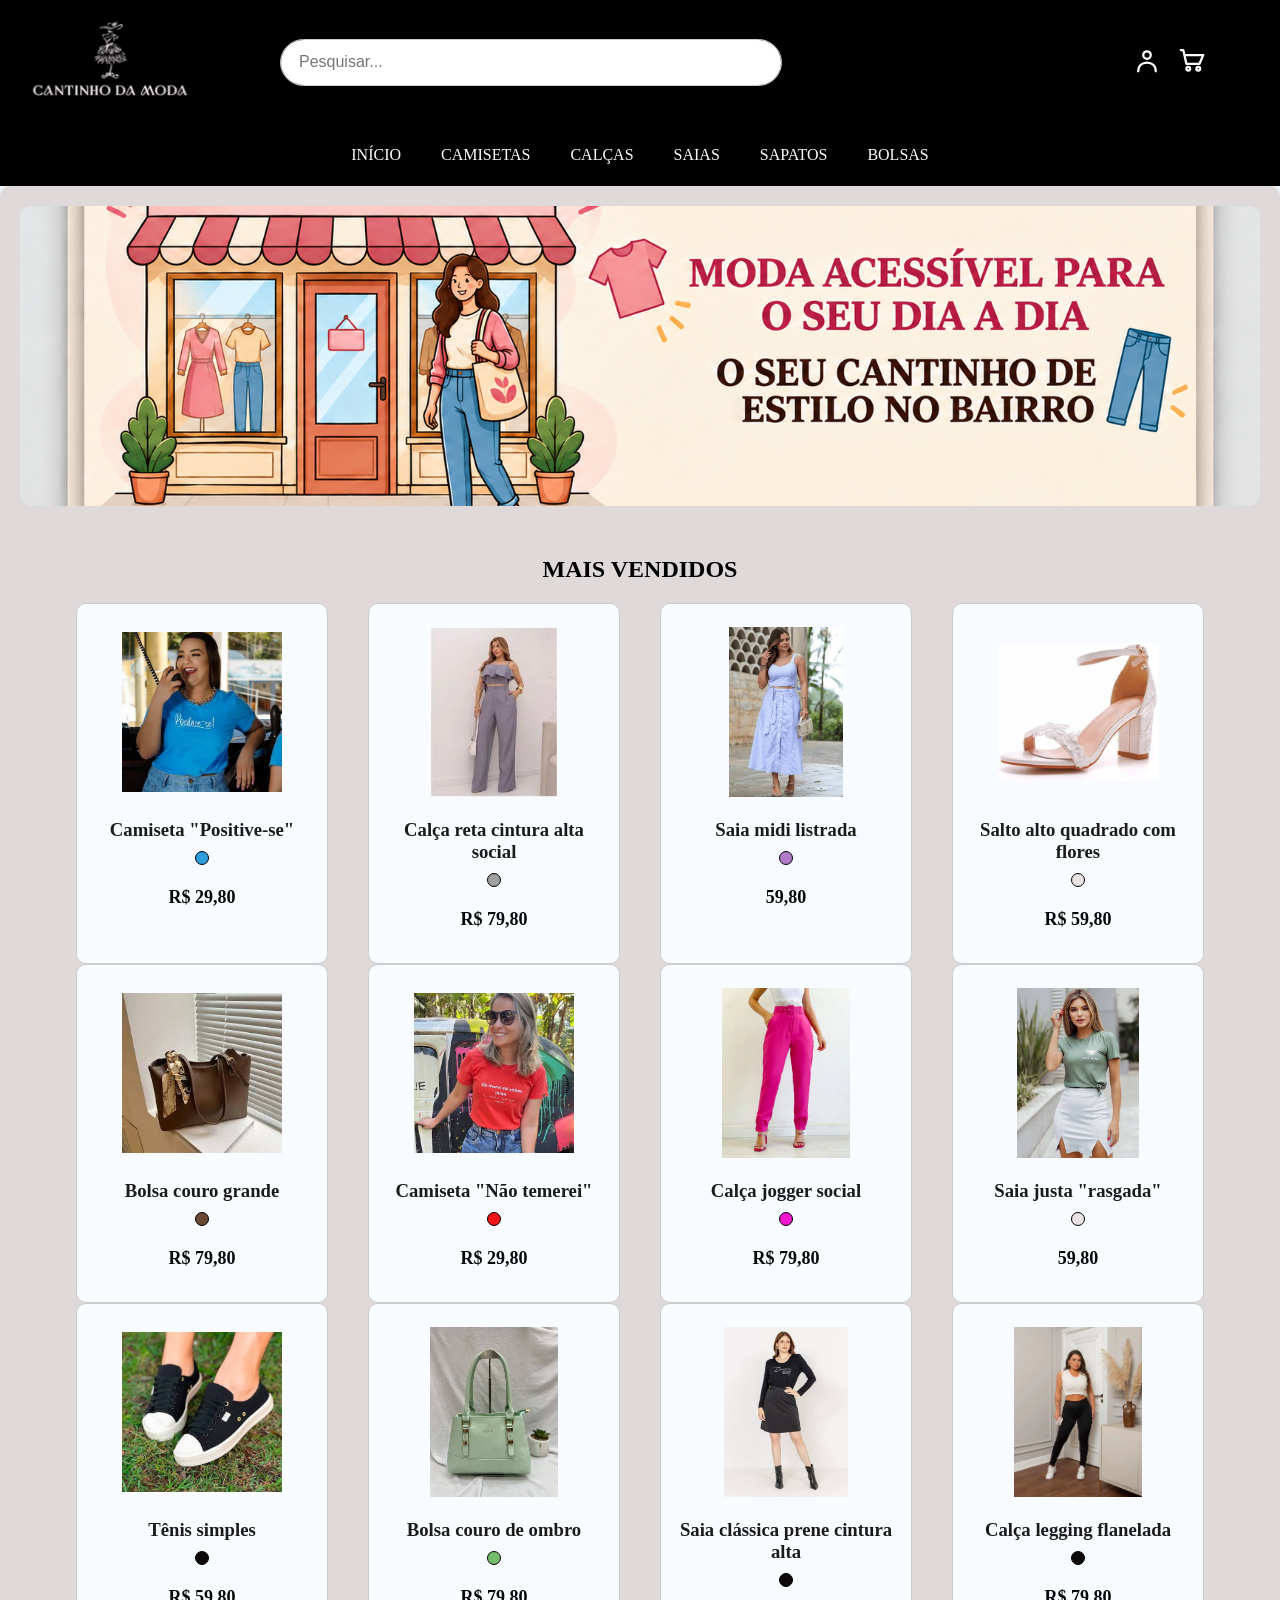
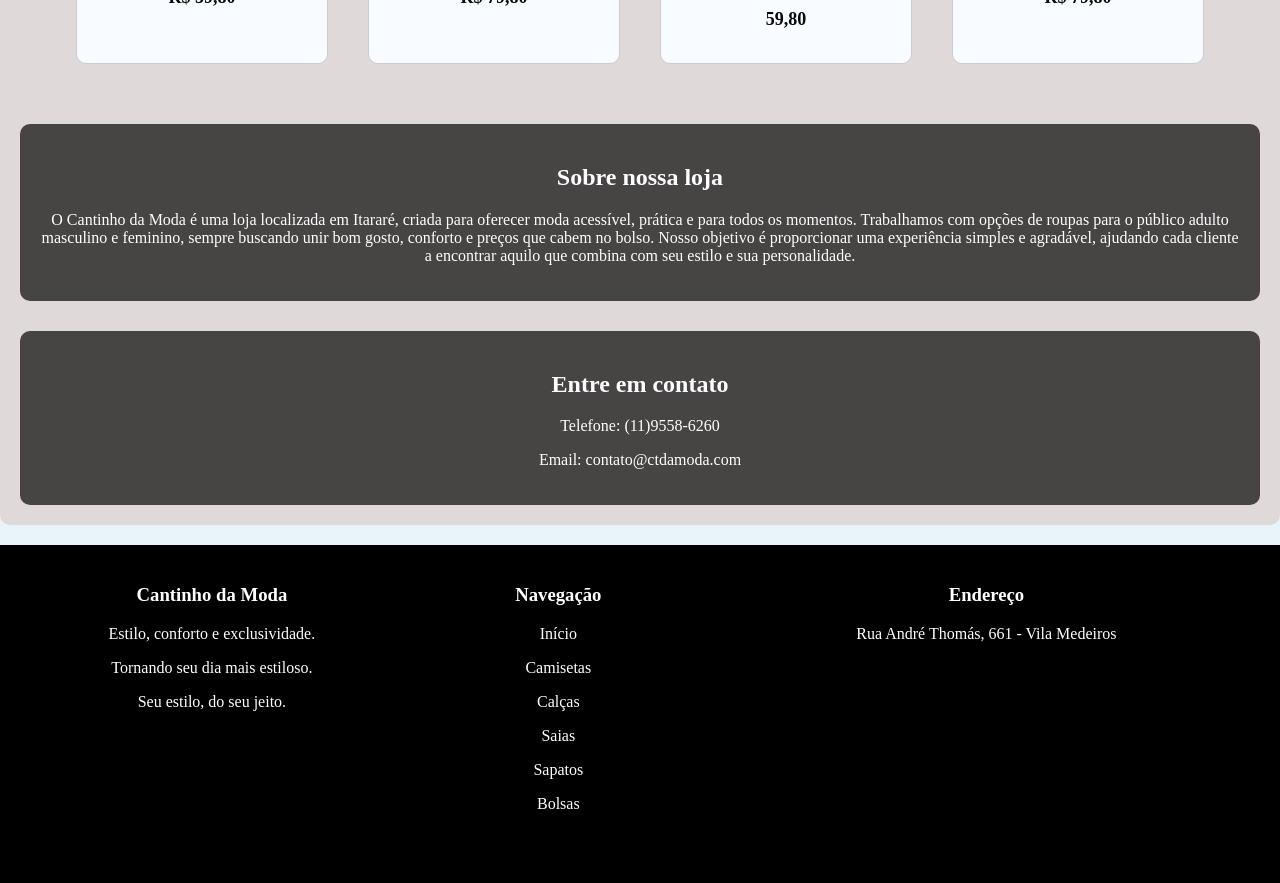
<file: index.html>
<!DOCTYPE html>
<html lang="pt-br">

<head>
    <meta charset="UTF-8">
    <meta name="description" content="">


    <meta name="keywords" content="roupas, roupas femininas, preço bom, roupas baratas, bolsas femininas, sapatos femininos,
     camisetas femininas, calças femininas, saias femininas, loja de roupa feminina em vila medeiros, vila medeiros">

    <meta name="viewport" content="width=device-width, initial-scale=1.0">


    <link rel="icon" href="midia/camiseta.ico">

    <title>Cantinho da Moda</title>
    <link rel="stylesheet" href="style.css">
</head>

<body>
    <section class="top">

    <div>
    <header>
        
        <a href="index.html">
        <img src="midia/logocantinhodamoda.png" width="50px" alt="logo cantinho da moda" href="index.html">
        </a>
        </div>

        <div class="barra-pesquisa">
  <input type="text" placeholder="Pesquisar...">
</div>

    <section class="aolado">
     <div>
<a href="entrar.html">
    <svg class="user-icon" viewBox="0 0 24 24">
        <circle cx="12" cy="8" r="3" />
        <path d="M5 21C5 16.5 8 14 12 14C16 14 19 16.5 19 21" />
    </svg>
</a>
 </div>

<a href="carrinho.html">
    <svg class="cart-icon" viewBox="0 0 24 24">
        <path d="M3 4H5L7.5 15H18L21 8H6" />
        <circle cx="9" cy="19" r="1.5" />
        <circle cx="17" cy="19" r="1.5" />
    </svg>
</a>
     </div>
    </section>


    </section>

        <div>
        <nav id="menu">
            <ul class="listaMenu">
                <li><a href="index.html">INÍCIO</a></li>
                <li><a href="camisetas.html">CAMISETAS</a></li>
                <li><a href="calcas.html">CALÇAS</a></li>
                <li><a href="saias.html">SAIAS</a></li>
                <li><a href="sapatos.html">SAPATOS</a></li>
                <li><a href="bolsas.html">BOLSAS</a></li>
            </ul>
        </nav>
        </div>
    </header>

<main class="content">

        <section id="logoBanner">
        </section>

        <section id="produto">

            <h2 class="tituloQuadro">MAIS VENDIDOS</h2>

            <div class="areaProdutos">
                
            <!--"ARTICLE" representa um conteúdo independente e completo, que faz sentido por si só, mesmo se for retirado do restante da página.-->

                <article class="produto">
                    <a href="https://encrypted-tbn0.gstatic.com/images?q=tbn:ANd9GcQpMpVl99IYuoUTzD-knK8qhZUlDKWKUIZtwjc5mYYt-A&s=10">
                    <img src="midia/camiseta positivese.jpg" 
                    alt="camiseta positeve-se"></a>
                    <h3 class="tituloProduto">Camiseta "Positive-se"</h3>
                    <!--"SPAN" indica um elemento pequeno que será estilizado-->
                    <span class="bolinhaAzul"></span>
                    <p class="precoNovo">R$ 29,80</p>
                </article>

                <article class="produto">
                    <a href="https://encrypted-tbn0.gstatic.com/images?q=tbn:ANd9GcRPjVQRl4jCtbXh02uRwqUbLoHWRZ-h04vP4wzyNWCOSw&s">
                    <img src="midia/calça reta social lilás.jpg" 
                    alt="calça reta social"></a>
                    <h3 class="tituloProduto">Calça reta cintura alta social</h3>
                    <span class="bolinhaCinza"></span>
                    <p class="precoNovo">R$ 79,80</p>
                </article>

                <article class="produto">
                    <a href="https://encrypted-tbn0.gstatic.com/images?q=tbn:ANd9GcSzo8Va0iiKQtOXn1UfJkBjnfvoru1jG2V2U3jfcgS4oQ&s=10">
                    <img src="midia/saia midi lilas.jpg" 
                    alt="saia midi listrada"></a>
                    <h3 class="tituloProduto">Saia midi listrada</h3>
                    <span class="bolinhaLilas"></span>
                    <p class="precoNovo">59,80</p>
                </article>

                <article class="produto">
                    <a href="https://encrypted-tbn0.gstatic.com/images?q=tbn:ANd9GcRzMEu2dJPIqimtgHonGq2zG2B5QHhuiJXZw8MOWlFpVQ&s=10">
                    <img src="midia/salto quadrado com flores cac.jpg" 
                    alt="salto quadrado alto"></a>
                    <h3 class="tituloProduto">Salto alto quadrado com flores </h3>
                    <span class="bolinhaBranca"></span>
                    <p class="precoNovo">R$ 59,80</p>
                </article>
            </div>

            <div class="areaProdutos">

               <article class="produto">
                <a href="https://encrypted-tbn0.gstatic.com/images?q=tbn:ANd9GcRvJEqgyU-oXj5JqTJ7nY_vr0fqvP-DQp2DcVg34IKscw&s">
                    <img src="midia/bolsa couro grande marrom.jpg" 
                    alt="bolsa couro grande"></a>
                    <h3 class="tituloProduto">Bolsa couro grande</h3>
                    <span class="bolinhaMarrom"></span>
                    <p class="precoNovo">R$ 79,80</p>
                </article>

                <article class="produto">
                    <a href="https://encrypted-tbn0.gstatic.com/images?q=tbn:ANd9GcRkisORyAgHzqaqZwiem3qFqO0kEJt8fP3IZ8K7eE22AQ&s=10">
                    <img src="midia/camiseta nao temerei.jpg" 
                    alt="camiseta não temerei"></a>
                    <h3 class="tituloProduto">Camiseta "Não temerei"</h3>
                    <span class="bolinhaVermelha"></span>
                    <p class="precoNovo">R$ 29,80</p>
                </article>

                <article class="produto">
                    <a href="https://cdn.awsli.com.br/1538/1538522/produto/222442251/6f8128b8-d8b5-40-un6hq82jrp.jpeg">
                    <img src="midia/calça jogger rosa.webp" 
                    alt="calça jogger social"></a>
                    <h3 class="tituloProduto">Calça jogger social</h3>
                    <span class="bolinhaRosa"></span>
                    <p class="precoNovo">R$ 79,80</p>
                </article>

                <article class="produto">
                    <a href="https://encrypted-tbn0.gstatic.com/images?q=tbn:ANd9GcRp4M6P_MKpUEf9jy6ceJPlFj4_PpkfNkgUW-Ovk4nZYw&s=10">
                    <img src="midia/saia rasgada branca.jpg" 
                    alt="saia justa rasgada"></a>
                    <h3 class="tituloProduto">Saia justa "rasgada"</h3>
                    <span class="bolinhaBranca"></span>
                    <p class="precoNovo">59,80</p>
                </article>
            </div>

            <div class="areaProdutos">

                <article class="produto">
                    <a href="https://encrypted-tbn0.gstatic.com/images?q=tbn:ANd9GcRQGmjloPaHEyppA5ph-n7qPCi_HOy3m2lW_KYno4VaPw&s=10">
                    <img src="midia/tenis simples preto.jpg" 
                    alt="tenis simples"></a>
                    <h3 class="tituloProduto">Tênis simples</h3>
                    <span class="bolinhaPreta"></span>
                    <p class="precoNovo">R$ 59,80</p>
                </article>

                <article class="produto">
                    <a href="https://encrypted-tbn0.gstatic.com/images?q=tbn:ANd9GcRjYPgJ_N78ZykQp1yQP5FQw-y7pBznm07xAZJ9l2errQ&s=10">
                    <img src="midia/bolsa couro verde.jpg" 
                    alt="bolsa de couro de ombro"></a>
                    <h3 class="tituloProduto">Bolsa couro de ombro</h3>
                    <span class="bolinhaVerde"></span>
                    <p class="precoNovo">R$ 79,80</p>
                </article>

                <article class="produto">
                    <a href="https://encrypted-tbn0.gstatic.com/images?q=tbn:ANd9GcS-S1ikTTpleNX-gQ1NTZHMKdRnvGET3nMOPxWj7zi5BA&s=10">
                    <img src="midia/saia classsica prene preta.jpg" 
                    alt="saia prene cintura alta"></a>
                    <h3 class="tituloProduto">Saia clássica prene cintura alta</h3>
                    <span class="bolinhaPreta"></span>
                    <p class="precoNovo">59,80</p>
                </article>

                 <article class="produto">
                    <a href="https://image-r.zaxapp.com.br/cdn-cgi/image/w=3840/catalog/product/3029179/6ded2206-84f9-4b8c-a359-96888bbd7fc2.webp">
                    <img src="midia/calça legging.webp" 
                    alt="calça legging"></a>
                    <h3 class="tituloProduto">Calça legging flanelada</h3>
                    <span class="bolinhaPreta"></span>
                    <p class="precoNovo">R$ 79,80</p>
                </article>
            </div>
        </section>

 <section id="sobre">
            <h2>Sobre nossa loja</h2>
            <p>O Cantinho da Moda é uma loja localizada em Itararé, criada para oferecer moda acessível, prática e para todos os momentos.
                 Trabalhamos com opções de roupas para o público adulto masculino e feminino, sempre buscando unir bom gosto,
                  conforto e preços que cabem no bolso. Nosso objetivo é proporcionar uma experiência simples e agradável, 
                  ajudando cada cliente a encontrar aquilo que combina com seu estilo e sua personalidade.</p>
        </section>

        <section id="contato">
            <h2>Entre em contato</h2>
            <p>Telefone: (11)9558-6260</p>
            <p>Email: contato@ctdamoda.com</p>
        </section>
    </main>

<footer>
    <section id="rodape">
  <div>
                <h3>Cantinho da Moda</h3>
                <p>Estilo, conforto e exclusividade.</p>
                <p>Tornando seu dia mais estiloso.</p>
                <p>Seu estilo, do seu jeito.</p>
            </div>

             <div>
        <nav id="menu">
            <h3>Navegação</h3>
                <p><a href="index.html">Início</a></p>
                <p><a href="camisetas.html">Camisetas</a></p>
                <p><a href="calcas.html">Calças</a></p>
                <p><a href="saias.html">Saias</a></p>
                <p><a href="sapatos.html">Sapatos</a></p>
                <p><a href="bolsas.html">Bolsas</a></p>
        </nav>
        </div>

        <div>
                <h3>Endereço</h3>
                <p>Rua André Thomás, 661 - Vila Medeiros</p>
                <iframe src="https://www.google.com/maps/embed?pb=!1m18!1m12!1m3!1d2175.7592453506804!2d-46.58643158812359!3d-23.490158558022753!2m3!1f0!2f0!3f0!3m2!1i1024!2i768!4f13.1!3m3!1m2!1s0x94cef5f9d2bb7b77%3A0xd1daad7615634760!2sVila%20Medeiros%2C%20S%C3%A3o%20Paulo%20-%20SP!5e0!3m2!1spt-BR!2sbr!4v1791310936209!5m2!1spt-BR!2sbr" 
                width="370" 
                height="200" 
                style="border:0;" 
                allowfullscreen="" 
                loading="lazy" 
                referrerpolicy="strict-origin-when-cross-origin"></iframe>
            </div>
    </section>
</footer>

</body>
</html>
</file>
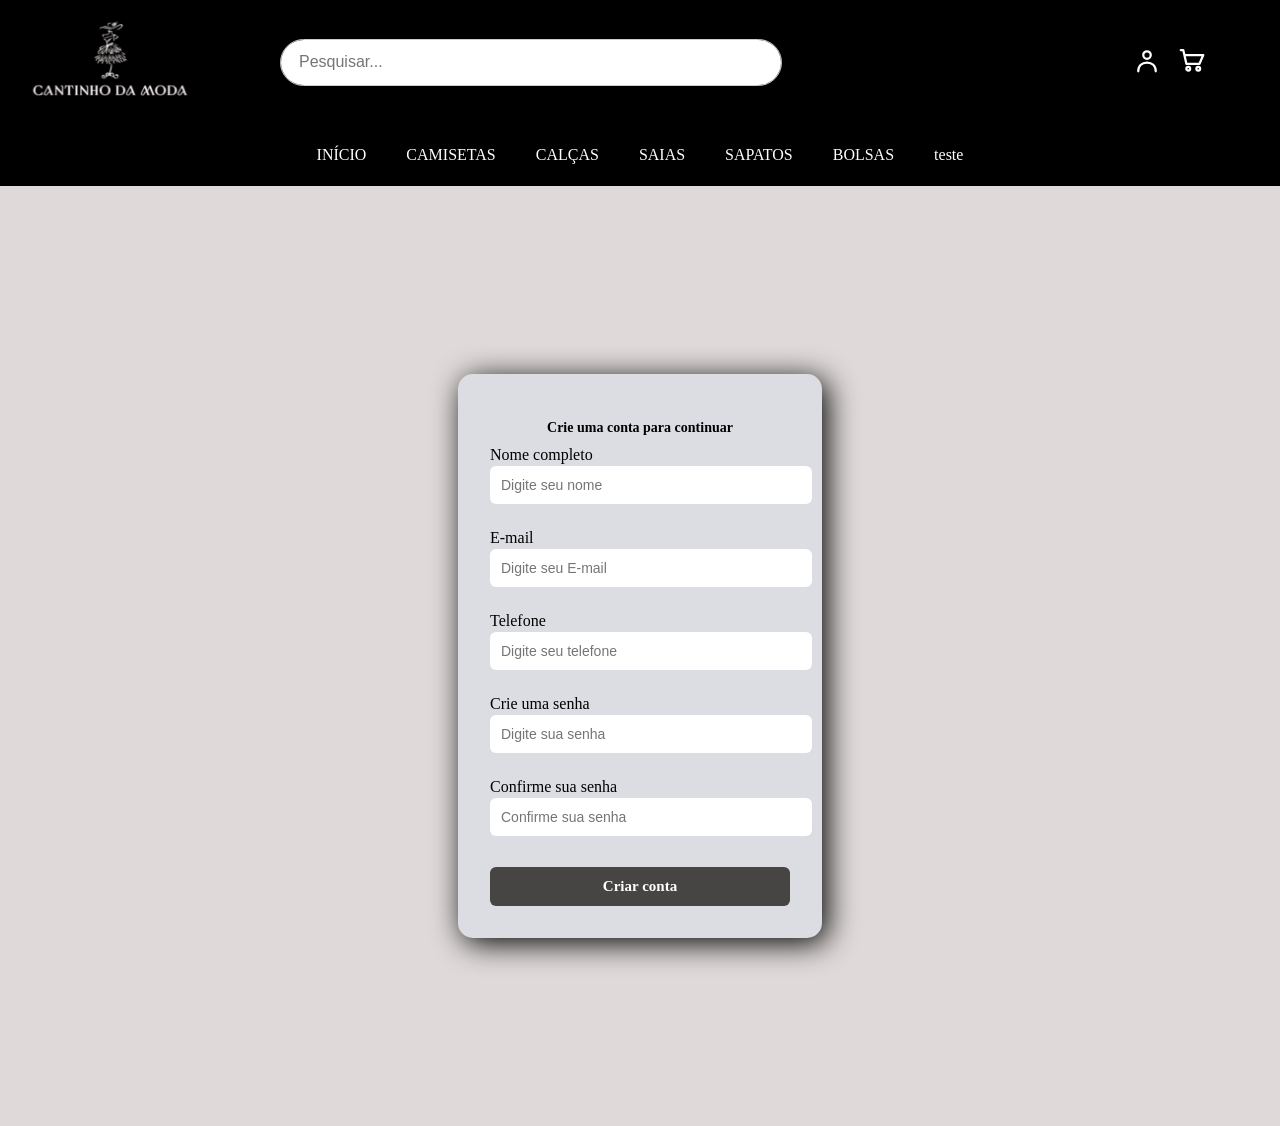
<file: cadastro.html>
<!DOCTYPE html>
<html lang="pt-br">


<head>
    <meta charset="UTF-8">

    <meta name="description" content="">

    <meta name="keywords" content="roupas, roupas femininas, preço bom,">

    <meta name="viewport" content="width=device-width, initial-scale=1.0">

    <link rel="icon" href="midia/camiseta.ico">

    
    <link rel="stylesheet" href="style.css">
</head>

<body>
    <section class="top">
    <div>
    <header>

        <a href="index.html">
        <img src="midia/logocantinhodamoda.png" width="50px" alt="logo cantinho da moda" href="index.html">
        </a>
        </div>
        
   <div class="barra-pesquisa">
  <input type="text" placeholder="Pesquisar...">
</div>

    <section class="aolado">
     <div>
<!-- Cadastro -->
<a href="entrar.html">
    <svg class="user-icon" viewBox="0 0 24 24">
        <circle cx="12" cy="8" r="3" />
        <path d="M5 21C5 16.5 8 14 12 14C16 14 19 16.5 19 21" />
    </svg>
</a>
 </div>

 <!-- Carrinho -->
<a href="carrinho.html">
    <svg class="cart-icon" viewBox="0 0 24 24">
        <path d="M3 4H5L7.5 15H18L21 8H6" />
        <circle cx="9" cy="19" r="1.5" />
        <circle cx="17" cy="19" r="1.5" />
    </svg>
</a>
     </div>
    </section>


    </section>

        <div>
        <nav id="menu">
            <ul class="listaMenu">
                <li><a href="index.html">INÍCIO</a></li>
                <li><a href="camisetas.html">CAMISETAS</a></li>
                <li><a href="calcas.html">CALÇAS</a></li>
                <li><a href="saias.html">SAIAS</a></li>
                <li><a href="sapatos.html">SAPATOS</a></li>
                <li><a href="bolsas.html">BOLSAS</a></li>
                <li><a href="teste.html">teste</a></li>
            </ul>
        </nav>
        </div>
    </header>

<main id="cadastro">
    <!--DIV principal-->
    <div class="card">
        <p>Crie uma conta para continuar</p>

        <form>
            <!--Campo de nome-->
            <div class="field">
                <label>Nome completo</label>
                    <input 
                    type="text"
                    placeholder="Digite seu nome">
            </div>

            <!--Campo de e-mail-->
            <div class="field">
                <label>E-mail</label>
                    <input 
                    type="email"
                    placeholder="Digite seu E-mail">
            </div>
                <!--Campo de telefone-->
            <div class="field">
                <label>Telefone</label>
                    <input 
                    type="number"
                    placeholder="Digite seu telefone">
            </div>

            <!--Campo password-->
            <div class="field">
                <label>Crie uma senha</label>
                <input type="password"
                placeholder="Digite sua senha">
            </div>

               <!--Campo confirm password-->
            <div class="field">
                <label>Confirme sua senha</label>
                <input type="password"
                placeholder="Confirme sua senha">
            </div>

             <button class="btn" type="submit">Criar conta</button>
        </form>
            </div>
</main>
</body>
</html>
</file>
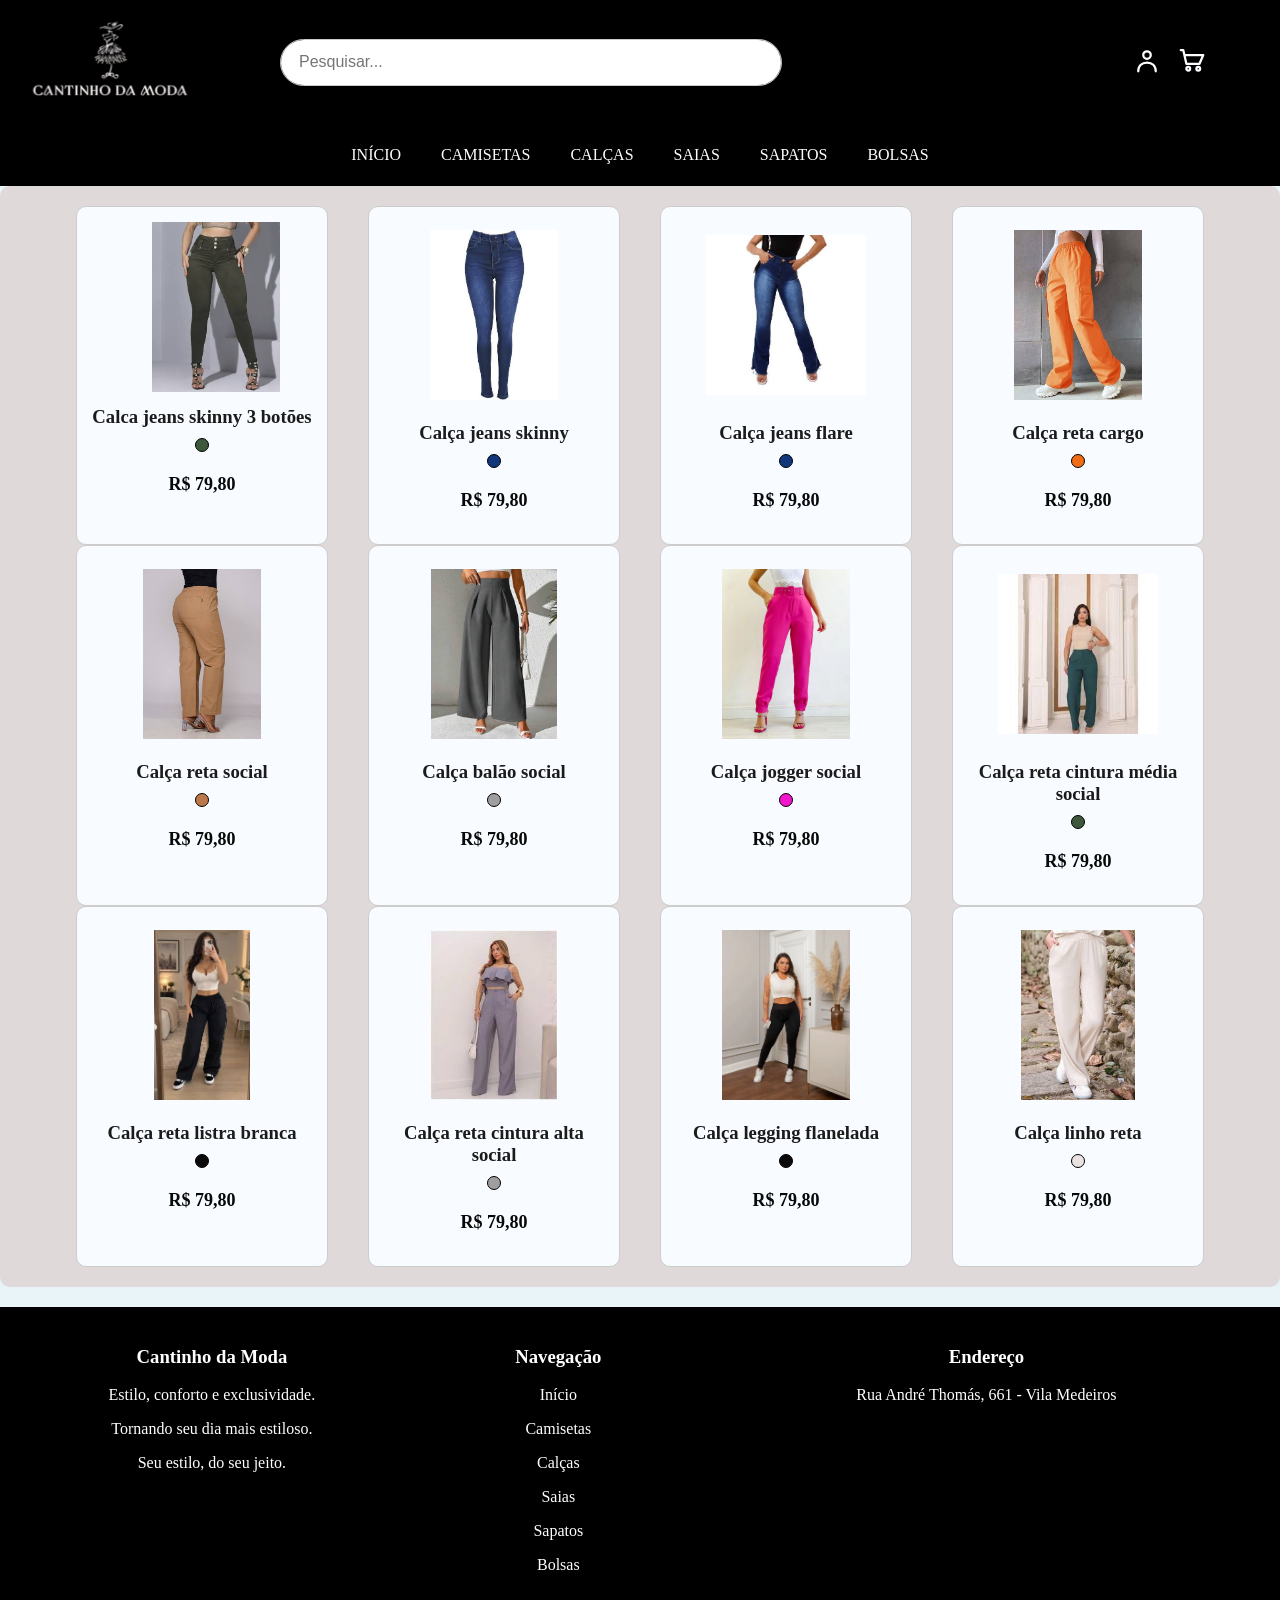
<file: calcas.html>
<!DOCTYPE html>
<html lang="pt-br">

<head>
    <meta charset="UTF-8">

    <meta name="description" content="">


    <meta name="keywords" content="roupas, roupas femininas, preço bom,">

    <meta name="viewport" content="width=device-width, initial-scale=1.0">

    <link rel="icon" href="camiseta.ico">

    
    <title>Cantinho da Moda</title>
    <link rel="stylesheet" href="style.css">
</head>

<body>
    <section class="top">
    <div>
    <header>

       <a href="index.html">
        <img src="midia/logocantinhodamoda.png" width="50px" alt="logo cantinho da moda" href="index.html">
        </a>
        </div>

    <div class="barra-pesquisa">
  <input type="text" placeholder="Pesquisar...">
</div>

    <section class="aolado">
     <div>

<a href="entrar.html">
    <svg class="user-icon" viewBox="0 0 24 24">
        <circle cx="12" cy="8" r="3" />
        <path d="M5 21C5 16.5 8 14 12 14C16 14 19 16.5 19 21" />
    </svg>
</a>
 </div>

<a href="carrinho.html">
    <svg class="cart-icon" viewBox="0 0 24 24">
        <path d="M3 4H5L7.5 15H18L21 8H6" />
        <circle cx="9" cy="19" r="1.5" />
        <circle cx="17" cy="19" r="1.5" />
    </svg>
</a>
     </div>
    </section>


    </section>

        <div>
        <nav id="menu">
            <ul class="listaMenu">
                <li><a href="index.html">INÍCIO</a></li>
                <li><a href="camisetas.html">CAMISETAS</a></li>
                <li><a href="calcas.html">CALÇAS</a></li>
                <li><a href="saias.html">SAIAS</a></li>
                <li><a href="sapatos.html">SAPATOS</a></li>
                <li><a href="bolsas.html">BOLSAS</a></li>
            </ul>
        </nav>
        </div>
    </header>


<main class="content">
     <section id="produto">


             <!--QUADRO 1-->
            <div class="areaProdutos">
                <article class="produto">
                    <a href="https://encrypted-tbn0.gstatic.com/images?q=tbn:ANd9GcTCY-tsqqV2NnVLAVTRHOi95pj6OiMcgUrNmlzp5aVC3g&s=10"></a>
                    <img src="midia/calça 3 botoes militar.jpg" 
                    alt="calca jeans skinny 3">
                    <h3 class="tituloProduto">Calca jeans skinny 3 botões</h3>
                    <span class="bolinhaVerdeM"></span>
                    <p class="precoNovo">R$ 79,80</p>
                </article>

                <article class="produto">
                    <a href="https://encrypted-tbn0.gstatic.com/images?q=tbn:ANd9GcTjh5Tnhqd9wFUh8cxhqyRQBHjjyAUUQGmSXq_mOMJZ6w&s=10">
                    <img src="midia/calça jeans skinny.jpg" 
                    alt="calça skinny azul marinho"></a>
                    <h3 class="tituloProduto">Calça jeans skinny</h3>
                    <span class="bolinhaAzulM"></span>
                    <p class="precoNovo">R$ 79,80</p>
                </article>

                <article class="produto">
                    <a href="https://encrypted-tbn0.gstatic.com/images?q=tbn:ANd9GcSWZl7otltkcZ3Ua6Yyumrw5g7Os0axO4GAJNgYgj30Wg&s=10">
                    <img src="midia/calça jeans flare.jpg" 
                    alt="calça jeans flare"></a>
                    <h3 class="tituloProduto">Calça jeans flare</h3>
                    <span class="bolinhaAzulM"></span>
                    <p class="precoNovo">R$ 79,80</p>
                </article>
                 
                <article class="produto">
                    <a href="https://encrypted-tbn0.gstatic.com/images?q=tbn:ANd9GcTmb4836L_bAVXclwMJihlTLPS433HgJa2C9-9DuNBqJw&s=10">
                    <img src="midia/calça cargo laranja.jpg" 
                    alt="calça cargo reta"></a>
                    <h3 class="tituloProduto">Calça reta cargo</h3>
                    <span class="bolinhaLaranja"></span>
                    <p class="precoNovo">R$ 79,80</p>
                </article>
            </div>

             <!--QUADRO 2-->
             <div class="areaProdutos">
                <article class="produto">
                    <a href="https://encrypted-tbn0.gstatic.com/images?q=tbn:ANd9GcSZduzs4o-jjiz5vYw-16mED76EJ31_Ol2TwcLmlOUGOw&s=10">
                    <img src="midia/calça reta social cac.jpg" 
                    alt="calça reta social"></a>
                    <h3 class="tituloProduto">Calça reta social</h3>
                    <span class="bolinhaCac"></span>
                    <p class="precoNovo">R$ 79,80</p>
                </article>

                <article class="produto">
                    <a href="https://encrypted-tbn0.gstatic.com/images?q=tbn:ANd9GcTh0Xl-yzalwsNliop6AaUg2cpEqo-AMrz3cbx2f7uIHg&s=10">
                    <img src="midia/calça balão cinza.jpg" 
                    alt="calça balao social"></a>
                    <h3 class="tituloProduto">Calça balão social</h3>
                    <span class="bolinhaCinza"></span>
                    <p class="precoNovo">R$ 79,80</p>
                </article>

                <article class="produto">
                    <a href="https://cdn.awsli.com.br/1538/1538522/produto/222442251/6f8128b8-d8b5-40-un6hq82jrp.jpeg">
                    <img src="midia/calça jogger rosa.webp" 
                    alt="calça jogger social"></a>
                    <h3 class="tituloProduto">Calça jogger social</h3>
                    <span class="bolinhaRosa"></span>
                    <p class="precoNovo">R$ 79,80</p>
                </article>


                <article class="produto">
                    <a href="https://encrypted-tbn0.gstatic.com/images?q=tbn:ANd9GcSIN_eI5KFAlLs5QMNMJjEvZ2xpt1Rb3H8rvYXljCRUHQ&s">
                    <img src="midia/calça reta social verde.jpg" 
                    alt="calça reta social"></a>
                    <h3 class="tituloProduto">Calça reta cintura média social</h3>
                    <span class="bolinhaVerdeM"></span>
                    <p class="precoNovo">R$ 79,80</p>
                </article>
            </div>

             <!--QUADRO 3-->
             <div class="areaProdutos">
                <article class="produto">
                    <a href="https://encrypted-tbn0.gstatic.com/images?q=tbn:ANd9GcTZIx5hqw-U-OzYB3UsPJkjUZDEN-Kw35TXvQu_NVolpg&s=10">
                    <img src="midia/calça reta listra.jpg" 
                    alt="calça reta listras"></a>
                    <h3 class="tituloProduto">Calça reta listra branca</h3>
                    <span class="bolinhaPreta"></span>
                    <p class="precoNovo">R$ 79,80</p>
                </article>

                <article class="produto">
                    <a href="https://encrypted-tbn0.gstatic.com/images?q=tbn:ANd9GcRPjVQRl4jCtbXh02uRwqUbLoHWRZ-h04vP4wzyNWCOSw&s">
                    <img src="midia/calça reta social lilás.jpg" 
                    alt="calça reta social"></a>
                    <h3 class="tituloProduto">Calça reta cintura alta social</h3>
                    <span class="bolinhaCinza"></span>
                    <p class="precoNovo">R$ 79,80</p>
                </article>

                 <article class="produto">
                    <a href="https://image-r.zaxapp.com.br/cdn-cgi/image/w=3840/catalog/product/3029179/6ded2206-84f9-4b8c-a359-96888bbd7fc2.webp">
                    <img src="midia/calça legging.webp" 
                    alt="calça legging"></a>
                    <h3 class="tituloProduto">Calça legging flanelada</h3>
                    <span class="bolinhaPreta"></span>
                    <p class="precoNovo">R$ 79,80</p>
                </article>

                <article class="produto">
                    <a href="https://encrypted-tbn0.gstatic.com/images?q=tbn:ANd9GcRFOnggXj5-07MbFC-4MESKLPfQOs66Vy7z8j3yoJMt2g&s=10">
                    <img src="midia/calça linho clara.jpg" 
                    alt="calça linho reta"></a>
                    <h3 class="tituloProduto">Calça linho reta</h3>
                    <span class="bolinhaBranca"></span>
                    <p class="precoNovo">R$ 79,80</p>
                </article>
            </div>
     </section>
</main>

 <footer>
    <section id="rodape">
  <div>
                <h3>Cantinho da Moda</h3>
                <p>Estilo, conforto e exclusividade.</p>
                <p>Tornando seu dia mais estiloso.</p>
                <p>Seu estilo, do seu jeito.</p>
            </div>

             <div>
        <nav id="menu">
            <h3>Navegação</h3>
                <p><a href="index.html">Início</a></p>
                <p><a href="camisetas.html">Camisetas</a></p>
                <p><a href="calcas.html">Calças</a></p>
                <p><a href="saias.html">Saias</a></p>
                <p><a href="sapatos.html">Sapatos</a></p>
                <p><a href="bolsas.html">Bolsas</a></p>
        </nav>
        </div>

        <div>
                <h3>Endereço</h3>
                <p>Rua André Thomás, 661 - Vila Medeiros</p>
                <iframe src="https://www.google.com/maps/embed?pb=!1m18!1m12!1m3!1d2175.7592453506804!2d-46.58643158812359!3d-23.490158558022753!2m3!1f0!2f0!3f0!3m2!1i1024!2i768!4f13.1!3m3!1m2!1s0x94cef5f9d2bb7b77%3A0xd1daad7615634760!2sVila%20Medeiros%2C%20S%C3%A3o%20Paulo%20-%20SP!5e0!3m2!1spt-BR!2sbr!4v1791310936209!5m2!1spt-BR!2sbr" 
                width="370" 
                height="200" 
                style="border:0;" 
                allowfullscreen="" 
                loading="lazy" 
                referrerpolicy="strict-origin-when-cross-origin"></iframe>
            </div>
    </section>
</footer>
</body>
</html>
</file>
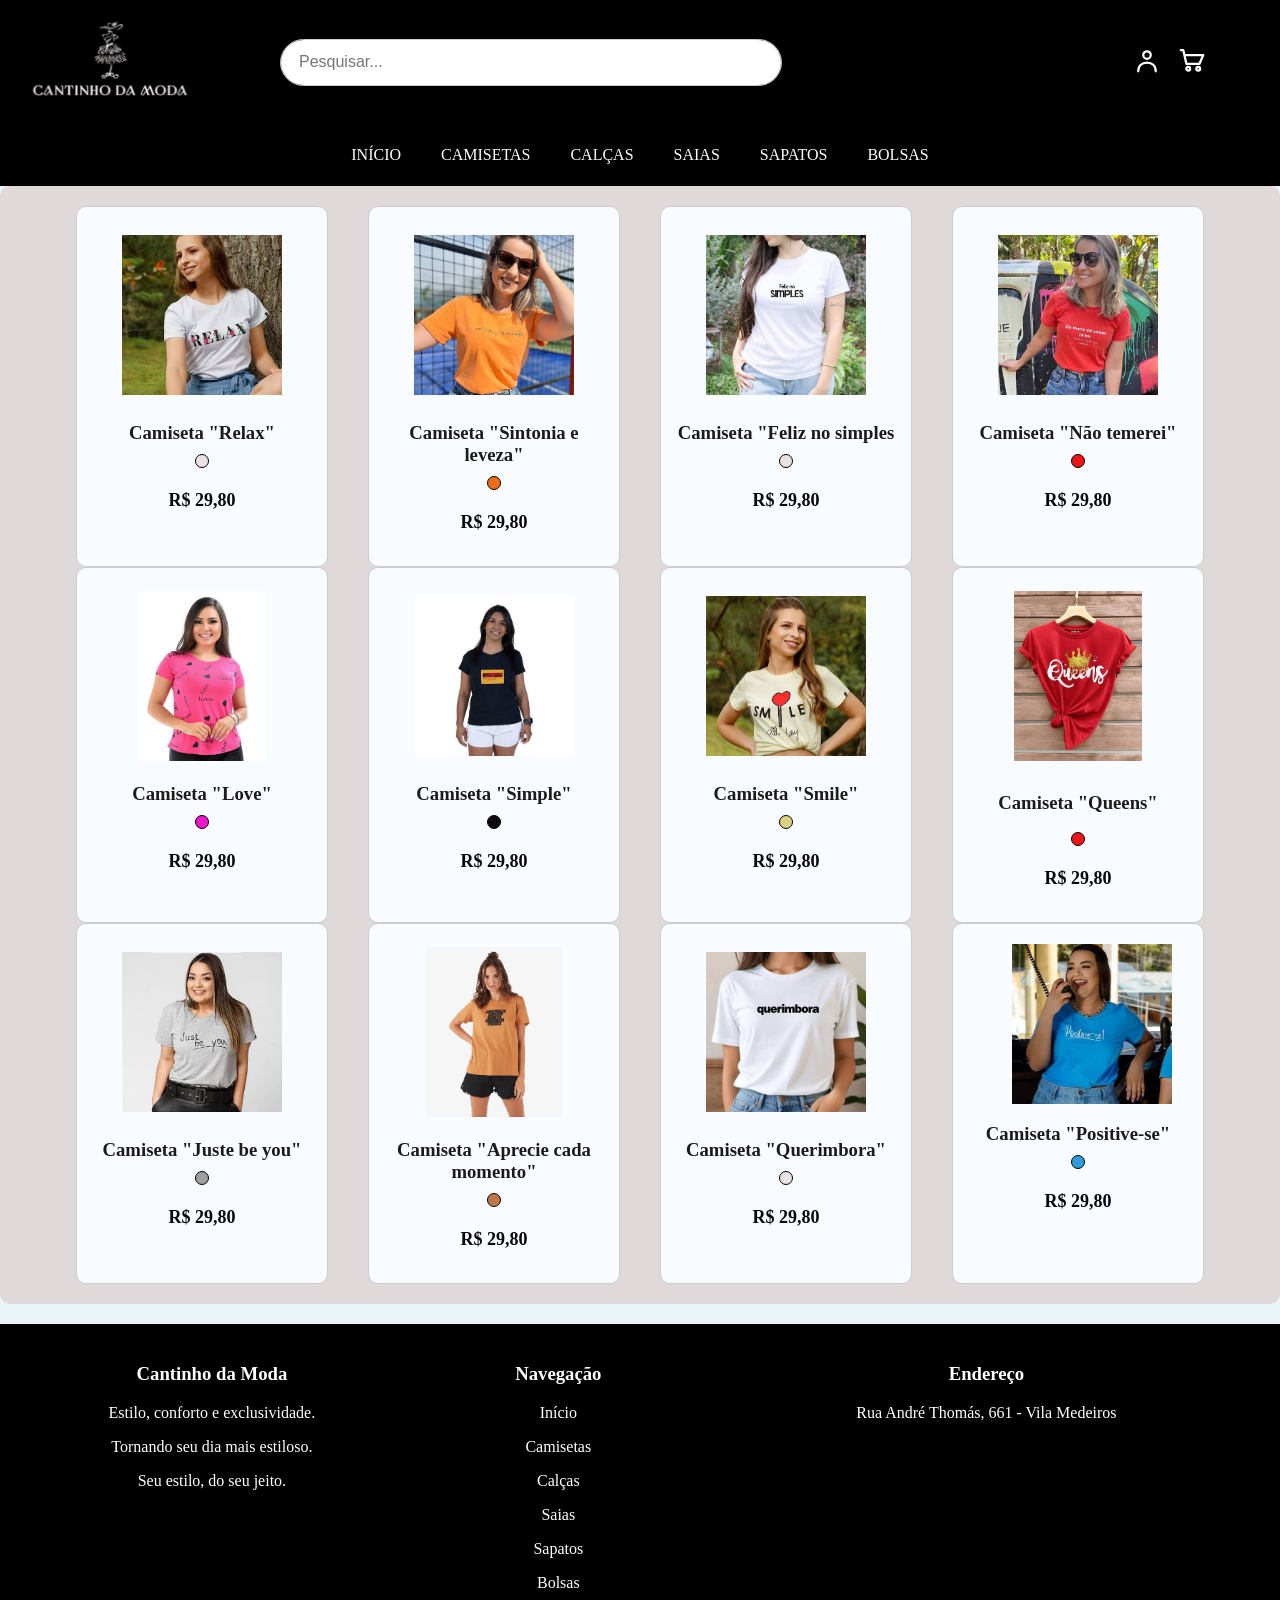
<file: camisetas.html>
<!DOCTYPE html>
<html lang="pt-br">

<head>
    <meta charset="UTF-8">

    <meta name="description" content="">


    <meta name="keywords" content="roupas, roupas femininas, preço bom,">

    <meta name="viewport" content="width=device-width, initial-scale=1.0">


    <link rel="icon" href="camiseta.ico">

    
    <title>Cantinho da Moda</title>
    <link rel="stylesheet" href="style.css">
</head>

<body>
    <section class="top">
    <div>
    <header>

       <a href="index.html">
        <img src="midia/logocantinhodamoda.png" width="50px" alt="logo cantinho da moda" href="index.html">
        </a>
        </div>

   <div class="barra-pesquisa">
  <input type="text" placeholder="Pesquisar...">
</div>

    <section class="aolado">
     <div>

<a href="entrar.html">
    <svg class="user-icon" viewBox="0 0 24 24">
        <circle cx="12" cy="8" r="3" />
        <path d="M5 21C5 16.5 8 14 12 14C16 14 19 16.5 19 21" />
    </svg>
</a>
 </div>

<a href="carrinho.html">
    <svg class="cart-icon" viewBox="0 0 24 24">
        <path d="M3 4H5L7.5 15H18L21 8H6" />
        <circle cx="9" cy="19" r="1.5" />
        <circle cx="17" cy="19" r="1.5" />
    </svg>
</a>
     </div>
    </section>


    </section>

        <div>
        <nav id="menu">
            <ul class="listaMenu">
                <li><a href="index.html">INÍCIO</a></li>
                <li><a href="camisetas.html">CAMISETAS</a></li>
                <li><a href="calcas.html">CALÇAS</a></li>
                <li><a href="saias.html">SAIAS</a></li>
                <li><a href="sapatos.html">SAPATOS</a></li>
                <li><a href="bolsas.html">BOLSAS</a></li>
            </ul>
        </nav>
        </div>
    </header>


<main class="content">
     <section id="produto">


             <!--QUADRO 1-->
            <div class="areaProdutos">
                <article class="produto">
                    <a href="https://encrypted-tbn0.gstatic.com/images?q=tbn:ANd9GcR9YmG7bWqxV6XHnNKavBX4aBSwem1RCQ7n_WXBjVi3jg&s">
                    <img src="midia/camiseta relax.jpg" 
                    alt="camiseta relax"></a>
                    <h3 class="tituloProduto">Camiseta "Relax"</h3>
                    <span class="bolinhaBranca"></span>
                    <p class="precoNovo">R$ 29,80</p>
                </article>

                <article class="produto">
                    <a href="https://encrypted-tbn0.gstatic.com/images?q=tbn:ANd9GcRuRr6cWj_44k7P2yJmClrCgxzNz3gpS4xC5ydoR10rpg&s=10">
                    <img src="midia/camiseta sintonia e leveza.jpg" 
                    alt="camiseta sintonia e leveza"></a>
                    <h3 class="tituloProduto">Camiseta "Sintonia e leveza"</h3>
                    <span class="bolinhaLaranja"></span>
                    <p class="precoNovo">R$ 29,80</p>
                </article>

                 <article class="produto">
                    <a href="https://encrypted-tbn0.gstatic.com/images?q=tbn:ANd9GcTIwqf6KKp3XVm-YaERrl70z_o0U8zFBaPhvuYMse2GJw&s=10">
                    <img src="midia/camiseta feliz no simples.jpg" 
                    alt="camsieta feliz no simples"></a>
                    <h3 class="tituloProduto">Camiseta "Feliz no simples</h3>
                    <span class="bolinhaBranca"></span>
                    <p class="precoNovo">R$ 29,80</p>
                </article>

                <article class="produto">
                    <a href="https://encrypted-tbn0.gstatic.com/images?q=tbn:ANd9GcRkisORyAgHzqaqZwiem3qFqO0kEJt8fP3IZ8K7eE22AQ&s=10">
                    <img src="midia/camiseta nao temerei.jpg" 
                    alt="camiseta não temerei"></a>
                    <h3 class="tituloProduto">Camiseta "Não temerei"</h3>
                    <span class="bolinhaVermelha"></span>
                    <p class="precoNovo">R$ 29,80</p>
                </article>
            </div>

             <!--QUADRO 2-->
             <div class="areaProdutos">
                <article class="produto">
                    <a href="https://encrypted-tbn0.gstatic.com/images?q=tbn:ANd9GcREGnvSln-62IkBlCtU_K0CgNAyHuLOB_7TnZXSXuCF2g&s=10">
                    <img src="midia/camiseta love.jpg" 
                    alt="camiseta love"></a>
                    <h3 class="tituloProduto">Camiseta "Love"</h3>
                    <span class="bolinhaRosa"></span>
                    <p class="precoNovo">R$ 29,80</p>
                </article>

                <article class="produto">
                    <a href="https://encrypted-tbn0.gstatic.com/images?q=tbn:ANd9GcRWvBPedY9VBXcnM14BQNqT-DhtAFgKvsILvzXAQn0Ulw&s=10">
                    <img src="midia/camiseta simple.jpg" 
                    alt="camiseta simple"></a>
                    <h3 class="tituloProduto">Camiseta "Simple"</h3>
                    <span class="bolinhaPreta"></span>
                    <p class="precoNovo">R$ 29,80</p>
                </article>

                 <article class="produto">
                    <a href="https://encrypted-tbn0.gstatic.com/images?q=tbn:ANd9GcSP_ghKO_08rsXeVqwvTYcycXRxc92ZTvkX_32vQsR1wA&s=10">
                    <img src="midia/camiseta smile.jpg"
                    alt="camiseta smile"></a>
                    <h3 class="tituloProduto">Camiseta "Smile"</h3>
                    <span class="bolinhaAmarela"></span>
                    <p class="precoNovo">R$ 29,80</p>
                </article>

                <article class="produto">
                    <a href="https://encrypted-tbn0.gstatic.com/images?q=tbn:ANd9GcRyKbwX1OJp1fR6EssbwwpdODsqioh0djtUwnsDe0puSQ&s=10">
                    <img src="midia/camiseta queens.jpg" 
                    alt="camiseta queens"></a>
                    <h3 class="titulo">Camiseta "Queens"</h3>
                    <span class="bolinhaVermelha"></span>
                    <p class="precoNovo">R$ 29,80</p>
                </article>
            </div>

             <!--QUADRO 3-->
             <div class="areaProdutos">
                <article class="produto">
                    <a href="https://encrypted-tbn0.gstatic.com/images?q=tbn:ANd9GcRUXI2TNmKiqt61aAnEQCg551tvnegQhsluZgGEy-uyBw&s=10">
                    <img src="midia/camiseta just be you.jpg" 
                    alt="camiseta just be you"></a>
                    <h3 class="tituloProduto">Camiseta "Juste be you"</h3>
                    <span class="bolinhaCinza"></span>
                    <p class="precoNovo">R$ 29,80</p>
                </article>

                <article class="produto">
                    <a href="https://static.riachuelo.com.br/RCHLO/13824317002/portrait/361e8241f9fb640f50fee2923c98e2c8f6789260.jpg?imwidth=600">
                    <img src="midia/camiseta aprecie cada momento.webp" 
                    alt="camsietsa aprecie cada momento"></a>
                    <h3 class="tituloProduto">Camiseta "Aprecie cada momento"</h3>
                    <span class="bolinhaCac"></span>
                    <p class="precoNovo">R$ 29,80</p>
                </article>

                 <article class="produto">
                    <a href="https://encrypted-tbn0.gstatic.com/images?q=tbn:ANd9GcRAD_1lYq3hEILnJKeAx4awEEo5JXL46S69MVxbEgaTZA&s=10">
                    <img src="midia/camiseta querimbora.jpg" 
                    alt="camiseta querimbora"></a>
                    <h3 class="tituloProduto">Camiseta "Querimbora"</h3>
                    <span class="bolinhaBranca"></span>
                    <p class="precoNovo">R$ 29,80</p>
                </article>

                <article class="produto">
                    <a href="https://encrypted-tbn0.gstatic.com/images?q=tbn:ANd9GcQpMpVl99IYuoUTzD-knK8qhZUlDKWKUIZtwjc5mYYt-A&s=10"></a>
                    <img src="midia/camiseta positivese.jpg" 
                    alt="camiseta positeve-se">
                    <h3 class="tituloProduto">Camiseta "Positive-se"</h3>
                    <span class="bolinhaAzul"></span>
                    <p class="precoNovo">R$ 29,80</p>
                </article>
            </div>
     </section>
</main>

 <footer>
    <section id="rodape">
  <div>
                <h3>Cantinho da Moda</h3>
                <p>Estilo, conforto e exclusividade.</p>
                <p>Tornando seu dia mais estiloso.</p>
                <p>Seu estilo, do seu jeito.</p>
            </div>

             <div>
        <nav id="menu">
            <h3>Navegação</h3>
                <p><a href="index.html">Início</a></p>
                <p><a href="camisetas.html">Camisetas</a></p>
                <p><a href="calcas.html">Calças</a></p>
                <p><a href="saias.html">Saias</a></p>
                <p><a href="sapatos.html">Sapatos</a></p>
                <p><a href="bolsas.html">Bolsas</a></p>
        </nav>
        </div>

        <div>
                <h3>Endereço</h3>
                <p>Rua André Thomás, 661 - Vila Medeiros</p>
                <iframe src="https://www.google.com/maps/embed?pb=!1m18!1m12!1m3!1d2175.7592453506804!2d-46.58643158812359!3d-23.490158558022753!2m3!1f0!2f0!3f0!3m2!1i1024!2i768!4f13.1!3m3!1m2!1s0x94cef5f9d2bb7b77%3A0xd1daad7615634760!2sVila%20Medeiros%2C%20S%C3%A3o%20Paulo%20-%20SP!5e0!3m2!1spt-BR!2sbr!4v1791310936209!5m2!1spt-BR!2sbr" 
                width="370" 
                height="200" 
                style="border:0;" 
                allowfullscreen="" 
                loading="lazy" 
                referrerpolicy="strict-origin-when-cross-origin"></iframe>
            </div>
    </section>
</footer>
</body>
</html>
</file>
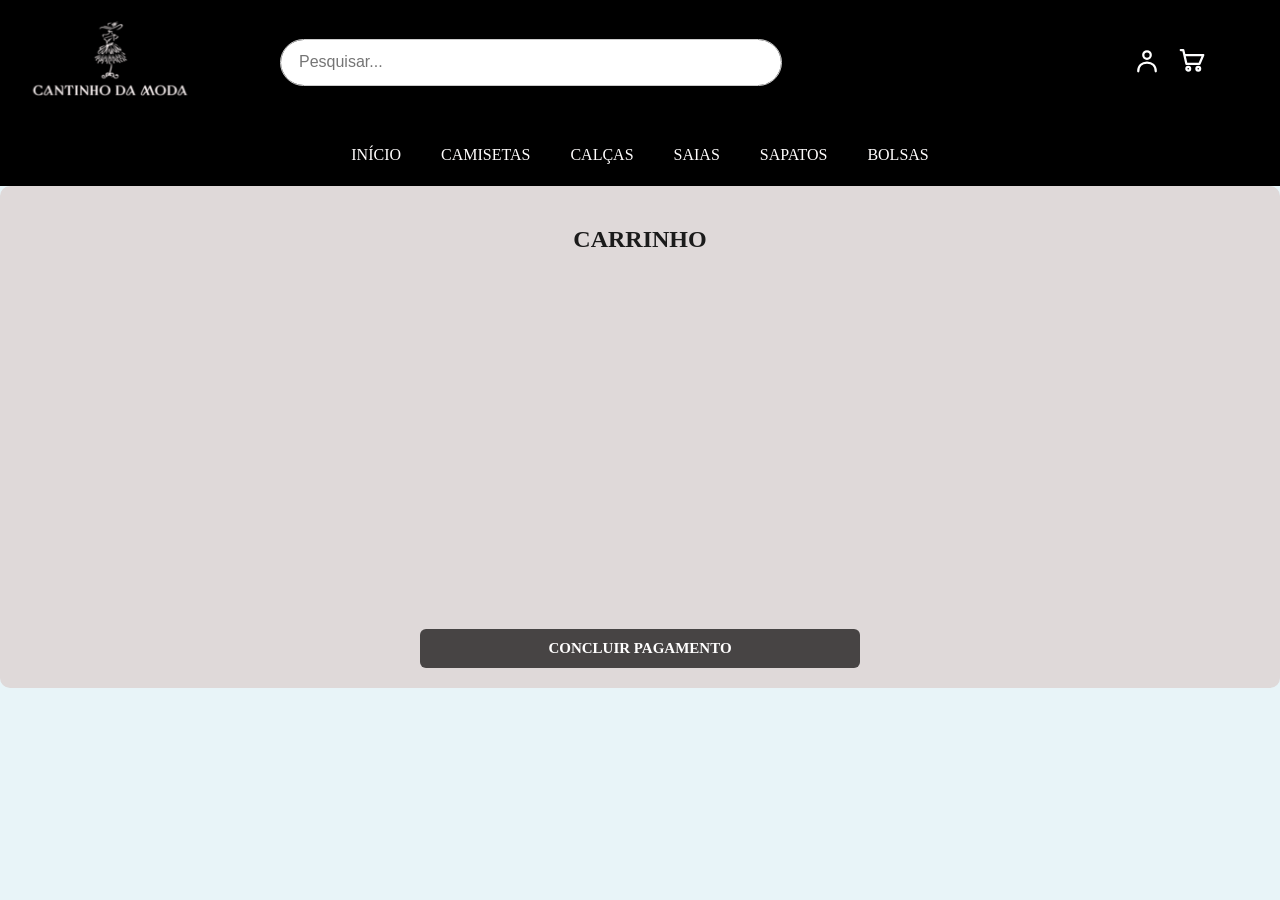
<file: carrinho.html>
<!DOCTYPE html>
<html lang="pt-br">


<head>
    <meta charset="UTF-8">

    <meta name="description" content="">

    <meta name="keywords" content="roupas, roupas femininas, preço bom,">

    <meta name="viewport" content="width=device-width, initial-scale=1.0">

    <link rel="icon" href="midia/camiseta.ico">

    
    <link rel="stylesheet" href="style.css">
</head>

<body>
    <section class="top">
    <div>
    <header>
        <a href="index.html">
        <img src="midia/logocantinhodamoda.png" width="50px" alt="logo cantinho da moda" href="index.html">
        </a>
        </div>
        
   <div class="barra-pesquisa">
  <input type="text" placeholder="Pesquisar...">
</div>

    <section class="aolado">
     <div>
<a href="entrar.html">
    <svg class="user-icon" viewBox="0 0 24 24">
        <circle cx="12" cy="8" r="3" />
        <path d="M5 21C5 16.5 8 14 12 14C16 14 19 16.5 19 21" />
    </svg>
</a>
 </div>

<a href="carrinho.html">
    <svg class="cart-icon" viewBox="0 0 24 24">
        <path d="M3 4H5L7.5 15H18L21 8H6" />
        <circle cx="9" cy="19" r="1.5" />
        <circle cx="17" cy="19" r="1.5" />
    </svg>
</a>
     </div>
    </section>


    </section>

        <div>
        <nav id="menu">
            <ul class="listaMenu">
                <li><a href="index.html">INÍCIO</a></li>
                <li><a href="camisetas.html">CAMISETAS</a></li>
                <li><a href="calcas.html">CALÇAS</a></li>
                <li><a href="saias.html">SAIAS</a></li>
                <li><a href="sapatos.html">SAPATOS</a></li>
                <li><a href="bolsas.html">BOLSAS</a></li>
            </ul>
        </nav>
        </div>
    </header>

    <main class="content">
     <section id="produto">

        <h2>CARRINHO</h2>

     </section>

     <section>
        <div class="pagamento">
        <button class="btn">CONCLUIR PAGAMENTO</button>
        </div>
     </section>

</main>

</body>
</html>
</file>
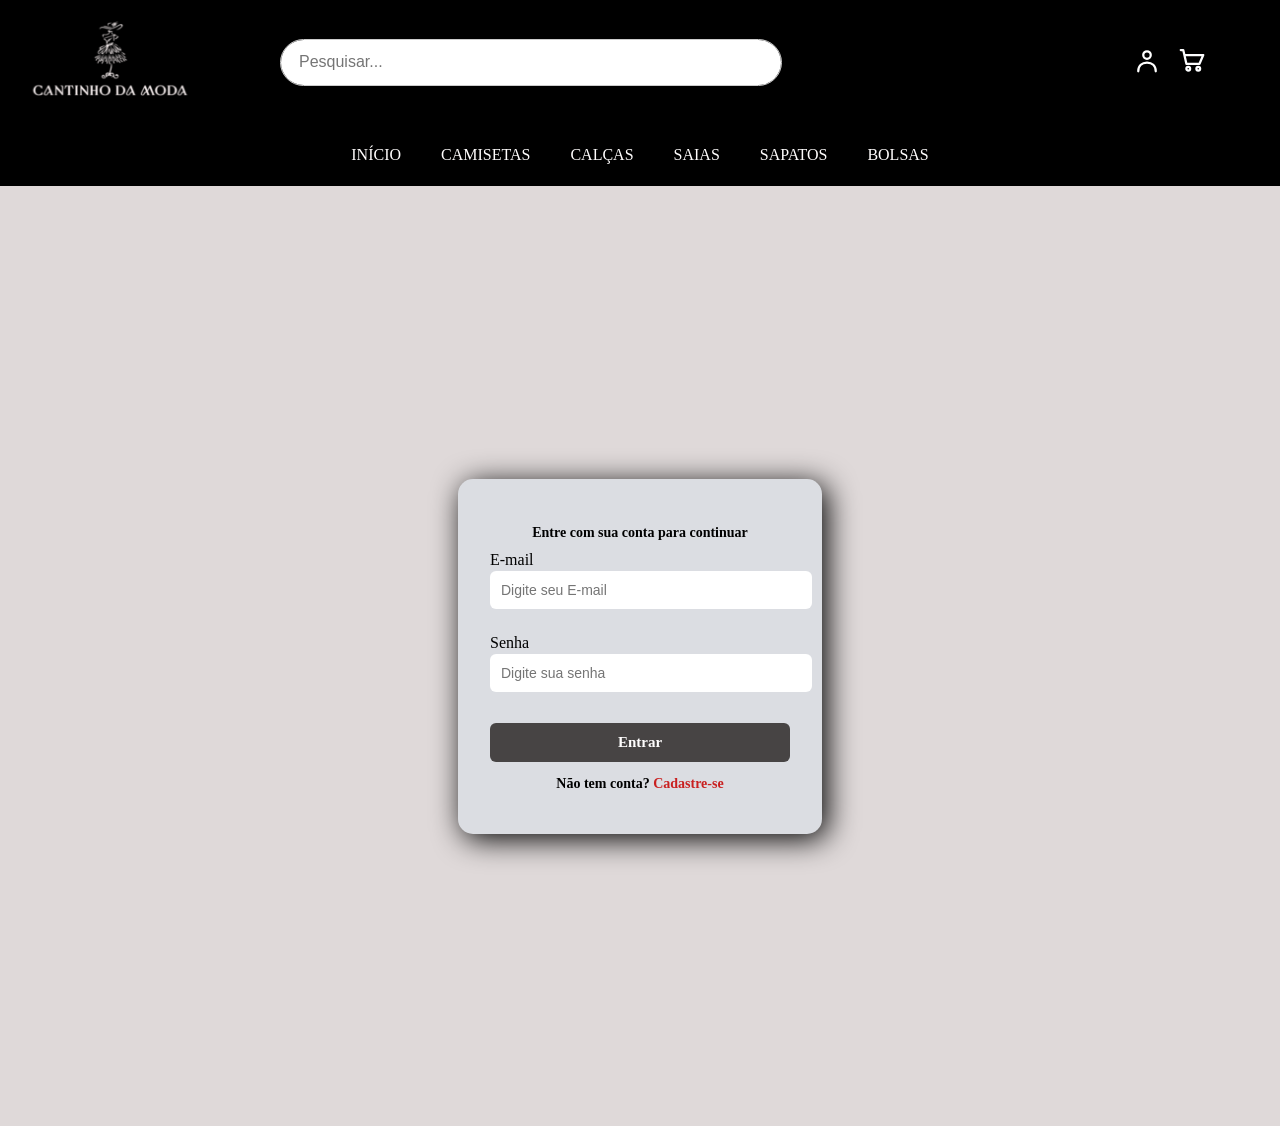
<file: entrar.html>
<!DOCTYPE html>
<html lang="pt-br">


<head>
    <meta charset="UTF-8">

    <meta name="description" content="">

    <meta name="keywords" content="roupas, roupas femininas, preço bom,">

    <meta name="viewport" content="width=device-width, initial-scale=1.0">

    <link rel="icon" href="midia/camiseta.ico">

    
    <link rel="stylesheet" href="style.css">
</head>

<body>
    <section class="top">
    <div>
    <header>
       <a href="index.html">
        <img src="midia/logocantinhodamoda.png" width="50px" alt="logo cantinho da moda" href="index.html">
        </a>
        </div>

   <div class="barra-pesquisa">
  <input type="text" placeholder="Pesquisar...">
</div>

    <section class="aolado">
     <div>

<a href="entrar.html">
    <svg class="user-icon" viewBox="0 0 24 24">
        <circle cx="12" cy="8" r="3" />
        <path d="M5 21C5 16.5 8 14 12 14C16 14 19 16.5 19 21" />
    </svg>
</a>
 </div>


<a href="carrinho.html">
    <svg class="cart-icon" viewBox="0 0 24 24">
        <path d="M3 4H5L7.5 15H18L21 8H6" />
        <circle cx="9" cy="19" r="1.5" />
        <circle cx="17" cy="19" r="1.5" />
    </svg>
</a>
     </div>
    </section>


    </section>

        <div>
        <nav id="menu">
            <ul class="listaMenu">
                <li><a href="index.html">INÍCIO</a></li>
                <li><a href="camisetas.html">CAMISETAS</a></li>
                <li><a href="calcas.html">CALÇAS</a></li>
                <li><a href="saias.html">SAIAS</a></li>
                <li><a href="sapatos.html">SAPATOS</a></li>
                <li><a href="bolsas.html">BOLSAS</a></li>
            </ul>
        </nav>
        </div>
    </header>

<main id="cadastro">
    <div class="card">
        <p>Entre com sua conta para continuar</p>

        <form>
            <div class="field">
                <label>E-mail</label>
                    <input 
                    type="email"
                    placeholder="Digite seu E-mail">

            </div>

            <div class="field">
                <label>Senha</label>
                <input type="password"
                placeholder="Digite sua senha">
            </div>

             <button class="btn" type="submit">Entrar</button>
        </form>

             <p class="footer">Não tem conta?
             <a href="cadastro.html" id="cadastre-se">Cadastre-se</a>
             </p>
            </div>
</main>
</body>
</html>
</file>
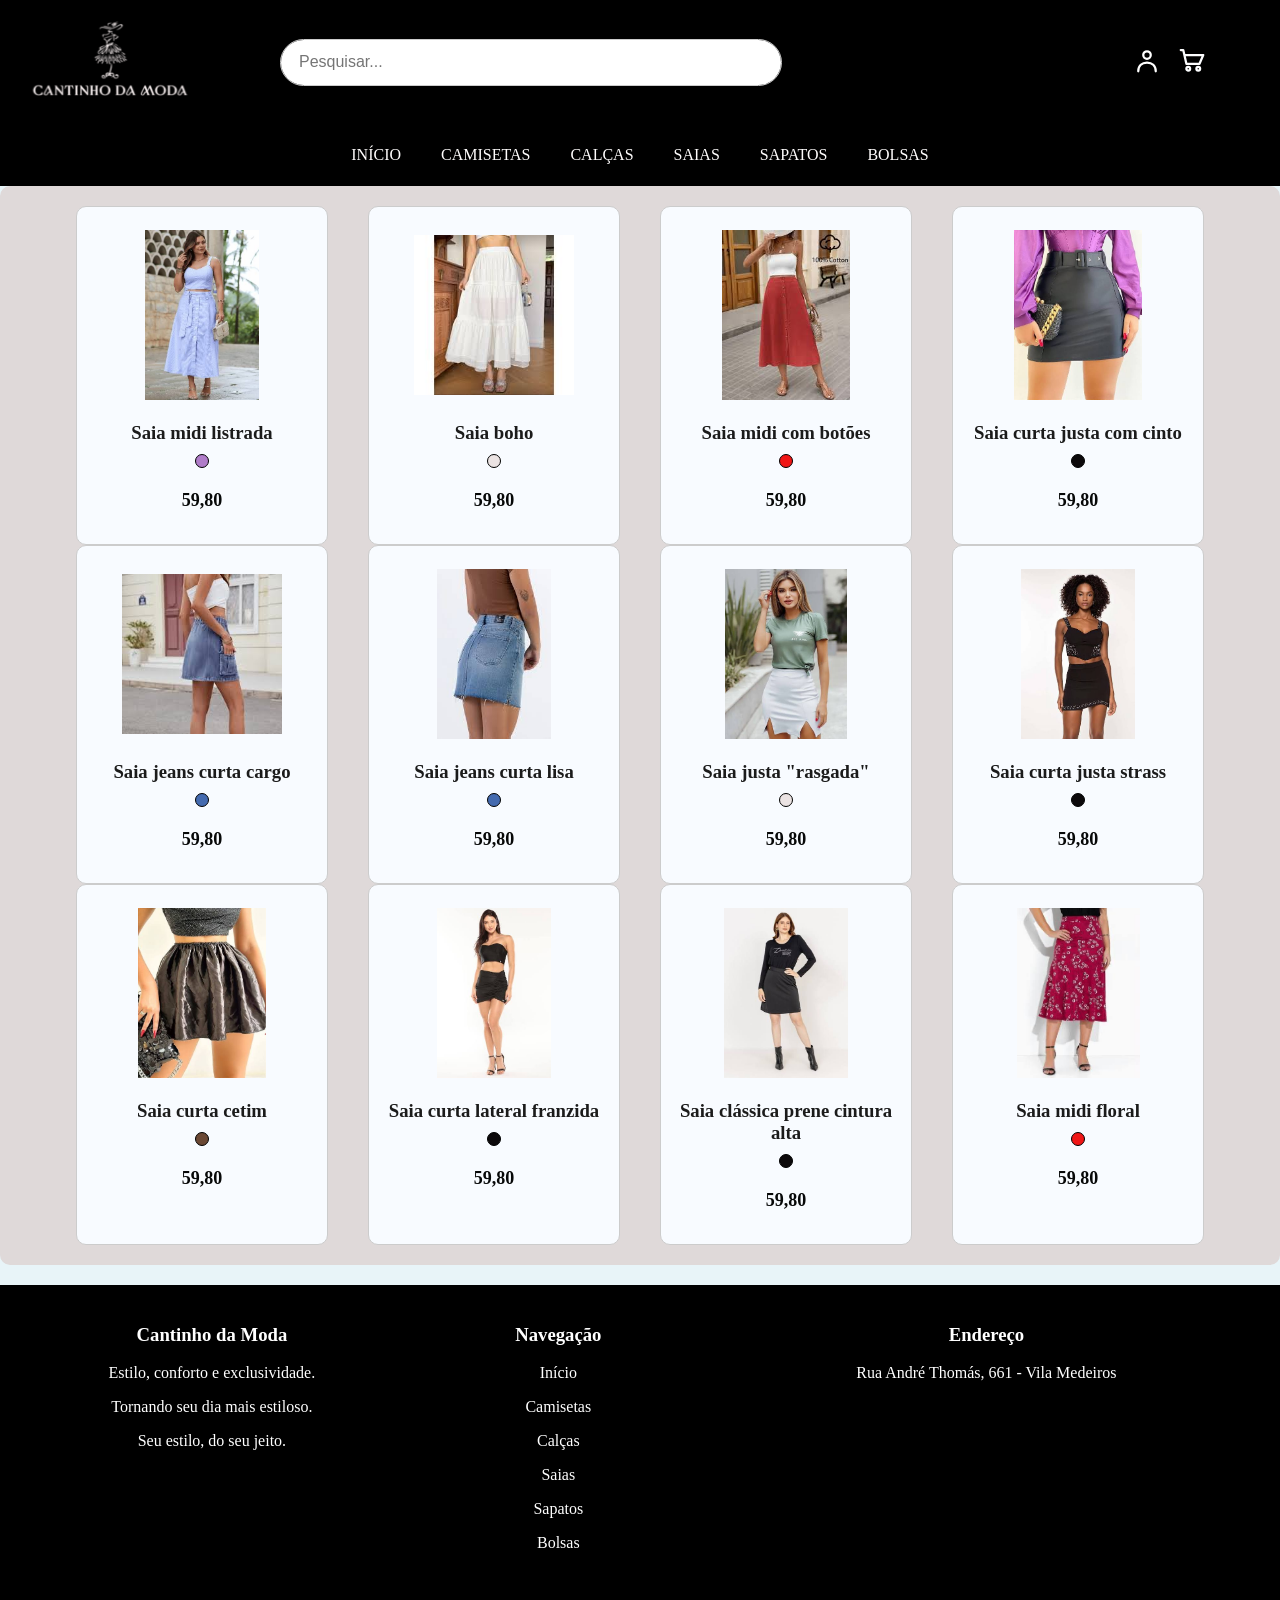
<file: saias.html>
<!DOCTYPE html>
<html lang="pt-br">

<head>
    <meta charset="UTF-8">

    <meta name="description" content="">


    <meta name="keywords" content="roupas, roupas femininas, preço bom,">

    <meta name="viewport" content="width=device-width, initial-scale=1.0">

    <link rel="icon" href="camiseta.ico">

    
    <title>Cantinho da Moda</title>
    <link rel="stylesheet" href="style.css">
</head>

<body>
    <section class="top">
    <div>
    <header>
        <a href="index.html">
        <img src="midia/logocantinhodamoda.png" width="50px" alt="logo cantinho da moda" href="index.html">
        </a>
        </div>
        
    <div class="barra-pesquisa">
  <input type="text" placeholder="Pesquisar...">
</div>

    <section class="aolado">
     <div>
<a href="entrar.html">
    <svg class="user-icon" viewBox="0 0 24 24">
        <circle cx="12" cy="8" r="3" />
        <path d="M5 21C5 16.5 8 14 12 14C16 14 19 16.5 19 21" />
    </svg>
</a>
 </div>

<a href="carrinho.html">
    <svg class="cart-icon" viewBox="0 0 24 24">
        <path d="M3 4H5L7.5 15H18L21 8H6" />
        <circle cx="9" cy="19" r="1.5" />
        <circle cx="17" cy="19" r="1.5" />
    </svg>
</a>
     </div>
    </section>


    </section>

        <div>
        <nav id="menu">
            <ul class="listaMenu">
                <li><a href="index.html">INÍCIO</a></li>
                <li><a href="camisetas.html">CAMISETAS</a></li>
                <li><a href="calcas.html">CALÇAS</a></li>
                <li><a href="saias.html">SAIAS</a></li>
                <li><a href="sapatos.html">SAPATOS</a></li>
                <li><a href="bolsas.html">BOLSAS</a></li>
            </ul>
        </nav>
        </div>
    </header>


<main class="content">
     <section id="produto">


             <!--QUADRO 1-->
            <div class="areaProdutos">
                <article class="produto">
                    <a href="https://encrypted-tbn0.gstatic.com/images?q=tbn:ANd9GcSzo8Va0iiKQtOXn1UfJkBjnfvoru1jG2V2U3jfcgS4oQ&s=10">
                    <img src="midia/saia midi lilas.jpg" 
                    alt="saia midi listrada"></a>
                    <h3 class="tituloProduto">Saia midi listrada</h3>
                    <span class="bolinhaLilas"></span>
                    <p class="precoNovo">59,80</p>
                </article>

                <article class="produto">
                    <a href="https://encrypted-tbn0.gstatic.com/images?q=tbn:ANd9GcTO8llFNcXDe-37fiIfDUHAEFxJExc9oPmsicFamV5Cxg&s">
                    <img src="midia/saia boho.jpg" 
                    alt="saia boho"></a>
                    <h3 class="tituloProduto">Saia boho</h3>
                    <span class="bolinhaBranca"></span>
                    <p class="precoNovo">59,80</p>
                </article>

                <article class="produto">
                    <a href="https://encrypted-tbn0.gstatic.com/images?q=tbn:ANd9GcR8g0Qyr-dPqySBY-gzz6tihJ9n3m6uQVX1VWORxK8QAw&s">
                    <img src="midia/saia midi botoes vermelha.jpg" 
                    alt="saia midi com botões"></a>
                    <h3 class="tituloProduto">Saia midi com botões</h3>
                    <span class="bolinhaVermelha"></span>
                    <p class="precoNovo">59,80</p>
                </article>

                <article class="produto">
                    <a href="https://encrypted-tbn0.gstatic.com/images?q=tbn:ANd9GcRtOiIP9g2SJXNXP9Hl98DoMAo9kkbW-PAgBxWiddS7Og&s=10">
                    <img src="midia/saia curta couro.jpg" 
                    alt="saia justa com cinto"></a>
                    <h3 class="tituloProduto">Saia curta justa com cinto</h3>
                    <span class="bolinhaPreta"></span>
                    <p class="precoNovo">59,80</p>
                </article>
            </div>

             <!--QUADRO 2-->
             <div class="areaProdutos">
                <article class="produto">
                    <a href="https://encrypted-tbn0.gstatic.com/images?q=tbn:ANd9GcSEFyCusBaC36quzvK-cjSFCNl_DiE2v8sd1ZfcfUX2VA&s">
                    <img src="midia/saia jeans cargo.jpg" 
                    alt="saia jeans cargo"></a>
                    <h3 class="tituloProduto">Saia jeans curta cargo</h3>
                    <span class="bolinhaAzulC"></span>
                    <p class="precoNovo">59,80</p>
                </article>

                <article class="produto">
                    <a href="https://encrypted-tbn0.gstatic.com/images?q=tbn:ANd9GcRkn9YtHFyOPoLeMRIDMZpp5HA-zFgDOc2DTvKtZwKV0g&s">
                    <img src="midia/saia jeans lisa.jpg" 
                    alt="saia jeans curta lisa"></a>
                    <h3 class="tituloProduto">Saia jeans curta lisa</h3>
                    <span class="bolinhaAzulC"></span>
                    <p class="precoNovo">59,80</p>
                </article>

                <article class="produto">
                    <a href="https://encrypted-tbn0.gstatic.com/images?q=tbn:ANd9GcRp4M6P_MKpUEf9jy6ceJPlFj4_PpkfNkgUW-Ovk4nZYw&s=10">
                    <img src="midia/saia rasgada branca.jpg" 
                    alt="saia justa rasgada"></a>
                    <h3 class="tituloProduto">Saia justa "rasgada"</h3>
                    <span class="bolinhaBranca"></span>
                    <p class="precoNovo">59,80</p>
                </article>

                <article class="produto">
                    <a href="https://encrypted-tbn0.gstatic.com/images?q=tbn:ANd9GcTuIcmE5WSgir5LIeSP0_wuUnHsf9mJDjNmp8HzxznGNQ&s=10">
                    <img src="midia/saia curta preta strass.jpg" 
                    alt="saia justa strass"></a>
                    <h3 class="tituloProduto">Saia curta justa strass</h3>
                    <span class="bolinhaPreta"></span>
                    <p class="precoNovo">59,80</p>
                </article>
            </div>

             <!--QUADRO 3-->
             <div class="areaProdutos">
                <article class="produto">
                    <a href="https://encrypted-tbn0.gstatic.com/images?q=tbn:ANd9GcSStg4dfiu8sEifE4FU8krVpUNIkWatVbF5cbFunQ_W7A&s=10">
                    <img src="midia/saia curta cetim.jpg" 
                    alt="saia curta cetim"></a>
                    <h3 class="tituloProduto">Saia curta cetim</h3>
                    <span class="bolinhaMarrom"></span>
                    <p class="precoNovo">59,80</p>
                </article>

                <article class="produto">
                    <a href="https://encrypted-tbn0.gstatic.com/images?q=tbn:ANd9GcQe-WKaRuMuGRXDYAEUTJPC3xd6uZrQSJH99ldTjnTFRQ&s=10">
                    <img src="midia/saia curta preta franzida.jpg" 
                    alt="saia curta franzida"></a>
                    <h3 class="tituloProduto">Saia curta lateral franzida</h3>
                    <span class="bolinhaPreta"></span>
                    <p class="precoNovo">59,80</p>
                </article>

                 <article class="produto">
                    <a href="https://encrypted-tbn0.gstatic.com/images?q=tbn:ANd9GcS-S1ikTTpleNX-gQ1NTZHMKdRnvGET3nMOPxWj7zi5BA&s=10">
                    <img src="midia/saia classsica prene preta.jpg" 
                    alt="saia prene cintura alta"></a>
                    <h3 class="tituloProduto">Saia clássica prene cintura alta</h3>
                    <span class="bolinhaPreta"></span>
                    <p class="precoNovo">59,80</p>
                </article>

                <article class="produto">
                    <a href="https://encrypted-tbn0.gstatic.com/images?q=tbn:ANd9GcQneBmvbxqREXsQgnJZN4VFOeT1R37he6_BuWxxXQAHvw&s=10">
                    <img src="midia/saia midi floral.jpg" 
                    alt="saia midi floral"></a>
                    <h3 class="tituloProduto">Saia midi floral</h3>
                    <span class="bolinhaVermelha"></span>
                    <p class="precoNovo">59,80</p>
                </article>
            </div>
     </section>
</main>

  <footer>
    <section id="rodape">
  <div>
                <h3>Cantinho da Moda</h3>
                <p>Estilo, conforto e exclusividade.</p>
                <p>Tornando seu dia mais estiloso.</p>
                <p>Seu estilo, do seu jeito.</p>
            </div>

             <div>
        <nav id="menu">
            <h3>Navegação</h3>
                <p><a href="index.html">Início</a></p>
                <p><a href="camisetas.html">Camisetas</a></p>
                <p><a href="calcas.html">Calças</a></p>
                <p><a href="saias.html">Saias</a></p>
                <p><a href="sapatos.html">Sapatos</a></p>
                <p><a href="bolsas.html">Bolsas</a></p>
        </nav>
        </div>

        <div>
                <h3>Endereço</h3>
                <p>Rua André Thomás, 661 - Vila Medeiros</p>
                <iframe src="https://www.google.com/maps/embed?pb=!1m18!1m12!1m3!1d2175.7592453506804!2d-46.58643158812359!3d-23.490158558022753!2m3!1f0!2f0!3f0!3m2!1i1024!2i768!4f13.1!3m3!1m2!1s0x94cef5f9d2bb7b77%3A0xd1daad7615634760!2sVila%20Medeiros%2C%20S%C3%A3o%20Paulo%20-%20SP!5e0!3m2!1spt-BR!2sbr!4v1791310936209!5m2!1spt-BR!2sbr" 
                width="370" 
                height="200" 
                style="border:0;" 
                allowfullscreen="" 
                loading="lazy" 
                referrerpolicy="strict-origin-when-cross-origin"></iframe>
            </div>
    </section>
</footer>
</body>
</html>
</file>
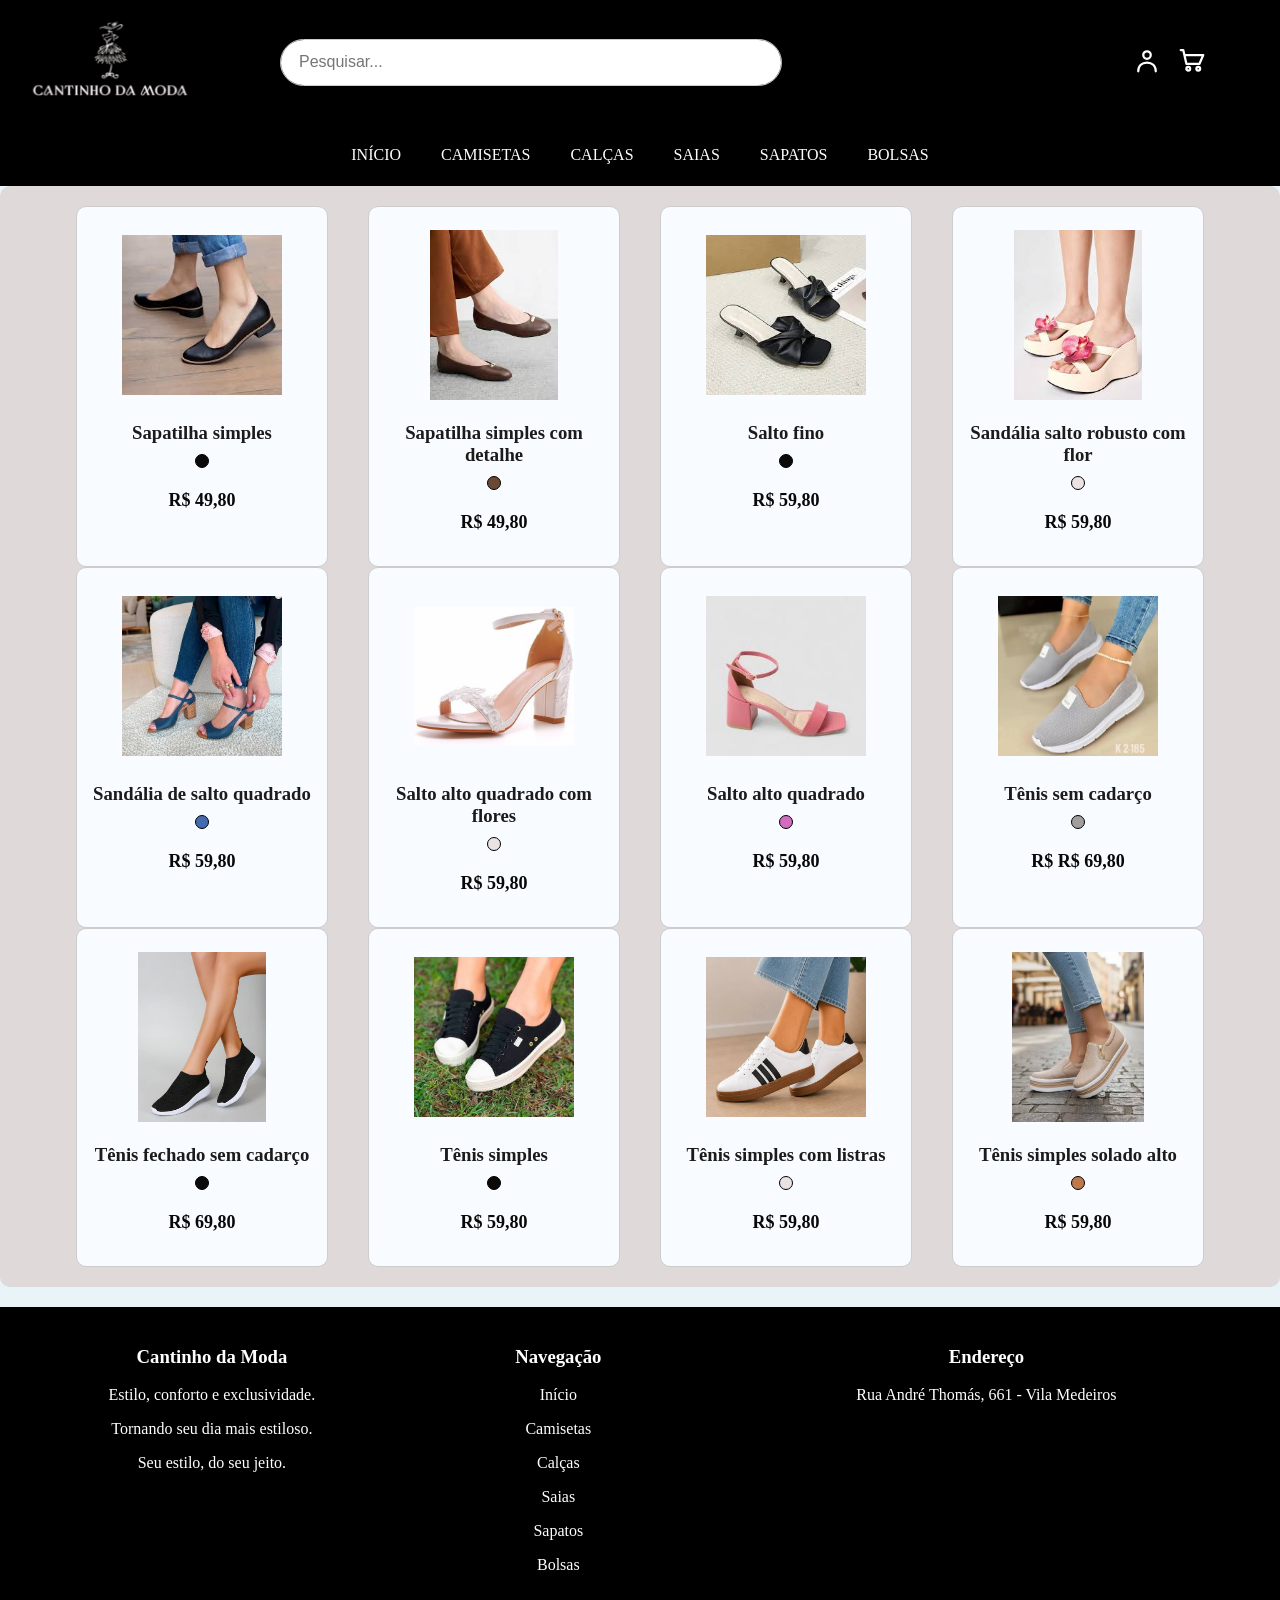
<file: sapatos.html>
<!DOCTYPE html>
<html lang="pt-br">

<head>
    <meta charset="UTF-8">

    <meta name="description" content="">

    <meta name="keywords" content="roupas, roupas femininas, preço bom,">

    <meta name="viewport" content="width=device-width, initial-scale=1.0">

    <link rel="icon" href="camiseta.ico">

    
    <title>Cantinho da Moda</title>
    <link rel="stylesheet" href="style.css">
</head>

<body>
    <section class="top">
    <div>
    <header>
       <a href="index.html">
        <img src="midia/logocantinhodamoda.png" width="50px" alt="logo cantinho da moda" href="index.html">
        </a>
        </div>
        
   <div class="barra-pesquisa">
  <input type="text" placeholder="Pesquisar...">
</div>

    <section class="aolado">
     <div>
<a href="entrar.html">
    <svg class="user-icon" viewBox="0 0 24 24">
        <circle cx="12" cy="8" r="3" />
        <path d="M5 21C5 16.5 8 14 12 14C16 14 19 16.5 19 21" />
    </svg>
</a>
 </div>

<a href="carrinho.html">
    <svg class="cart-icon" viewBox="0 0 24 24">
        <path d="M3 4H5L7.5 15H18L21 8H6" />
        <circle cx="9" cy="19" r="1.5" />
        <circle cx="17" cy="19" r="1.5" />
    </svg>
</a>
     </div>
    </section>


    </section>

        <div>
        <nav id="menu">
            <ul class="listaMenu">
                <li><a href="index.html">INÍCIO</a></li>
                <li><a href="camisetas.html">CAMISETAS</a></li>
                <li><a href="calcas.html">CALÇAS</a></li>
                <li><a href="saias.html">SAIAS</a></li>
                <li><a href="sapatos.html">SAPATOS</a></li>
                <li><a href="bolsas.html">BOLSAS</a></li>
            </ul>
        </nav>
        </div>
    </header>


<main class="content">
     <section id="produto">


             <!--QUADRO 1-->
            <div class="areaProdutos">
                <article class="produto">
                    <a href="https://encrypted-tbn0.gstatic.com/images?q=tbn:ANd9GcSMWy7nJc60pyeN51Mr-HAS3Cg3k6SBUfJB5sDM7pHcKA&s">
                    <img src="midia/sapatilha simples preta.jpg" 
                    alt="sapatilha simples"></a>
                    <h3 class="tituloProduto">Sapatilha simples</h3>
                    <span class="bolinhaPreta"></span>
                    <p class="precoNovo">R$ 49,80</p>
                </article>

                <article class="produto">
                    <a href="https://encrypted-tbn0.gstatic.com/images?q=tbn:ANd9GcSOLf1SJJgKuoTgMxh8gl1KxjLPwmh3GkLWyQMXK4-0Sw&s">
                    <img src="midia/sapatilha com detalhe marrom.jpg" 
                    alt="sapatilha com detalhe"></a>
                    <h3 class="tituloProduto">Sapatilha simples com detalhe</h3>
                    <span class="bolinhaMarrom"></span>
                    <p class="precoNovo">R$ 49,80</p>
                </article>

                 <article class="produto">
                    <a href="https://encrypted-tbn0.gstatic.com/images?q=tbn:ANd9GcQT82OMbe_yf2LTmvocdDmEQFOrvplLV5qS8XBjPiWNaQ&s">
                    <img src="midia/salto fino cruzado.jpg" 
                    alt="sandalia salto fino"></a>
                    <h3 class="tituloProduto">Salto fino</h3>
                    <span class="bolinhaPreta"></span>
                    <p class="precoNovo">R$ 59,80</p>
                </article>

                <article class="produto">
                    <a href="https://encrypted-tbn0.gstatic.com/images?q=tbn:ANd9GcQ_ijWT1mnXuHs2T7un-EOgcjYpb3-CtLWEb_5-e2ATQg&s">
                    <img src="midia/salto robusto com flor.jpg" 
                    alt="sandália robusta com flor"></a>
                    <h3 class="tituloProduto">Sandália salto robusto com flor</h3>
                    <span class="bolinhaBranca"></span>
                    <p class="precoNovo">R$ 59,80</p>
                </article>
            </div>

             <!--QUADRO 2-->
             <div class="areaProdutos">

                <article class="produto">
                    <a href="https://encrypted-tbn0.gstatic.com/images?q=tbn:ANd9GcT2DtW2Vow-QOBDg7DpNnHADuWo1LTRuf5PtLkMne794A&s=10">
                    <img src="midia/salto quadrado azulM.jpg" 
                    alt="sandália salto quadrado"></a>
                    <h3 class="tituloProduto">Sandália de salto quadrado</h3>
                    <span class="bolinhaAzulC"></span>
                    <p class="precoNovo">R$ 59,80</p>
                </article>

                 <article class="produto">
                    <a href="https://encrypted-tbn0.gstatic.com/images?q=tbn:ANd9GcRzMEu2dJPIqimtgHonGq2zG2B5QHhuiJXZw8MOWlFpVQ&s=10">
                    <img src="midia/salto quadrado com flores cac.jpg" 
                    alt="salto quadrado alto"></a>
                    <h3 class="tituloProduto">Salto alto quadrado com flores </h3>
                    <span class="bolinhaBranca"></span>
                    <p class="precoNovo">R$ 59,80</p>
                </article>

                <article class="produto">
                    <a href="https://encrypted-tbn0.gstatic.com/images?q=tbn:ANd9GcR1bKQ72A0AMVdv1uFL1qwDe4nsq_eRZY9O2icRg5wQTw&s">
                    <img src="midia/salto quadrado rosa.jpg" 
                    alt="salto alto quadrado"></a>
                    <h3 class="tituloProduto">Salto alto quadrado</h3>
                    <span class="bolinhaRosaC"></span>
                    <p class="precoNovo">R$ 59,80</p>
                </article>

                <article class="produto">
                    <a href="https://encrypted-tbn0.gstatic.com/images?q=tbn:ANd9GcRB1KYpYG5yWsI-Oqi-m3Z06YCOIgZA_pKQuxyE41unfg&s=10">
                    <img src="midia/tenis sem cadarço cinza.jpg" 
                    alt="argola ponto de luz moissanite"></a>
                    <h3 class="tituloProduto">Tênis sem cadarço</h3>
                    <span class="bolinhaCinza"></span>
                    <p class="precoNovo">R$ R$ 69,80</p>
                </article>
            </div>

             <!--QUADRO 3-->
             <div class="areaProdutos">
                <article class="produto">
                    <a href="https://encrypted-tbn0.gstatic.com/images?q=tbn:ANd9GcRq4msanZemiwcNVr1B2d5-m3GKfoGKNbfs380eGOVEOA&s=10">
                    <img src="midia/tenis sem cadarço preto.jpg" 
                    alt="tenis sem cadarço fechado"></a>
                    <h3 class="tituloProduto">Tênis fechado sem cadarço</h3>
                    <span class="bolinhaPreta"></span>
                    <p class="precoNovo">R$ 69,80</p>
                </article>

                <article class="produto">
                    <a href="https://encrypted-tbn0.gstatic.com/images?q=tbn:ANd9GcRQGmjloPaHEyppA5ph-n7qPCi_HOy3m2lW_KYno4VaPw&s=10">
                    <img src="midia/tenis simples preto.jpg" 
                    alt="tenis simples"></a>
                    <h3 class="tituloProduto">Tênis simples</h3>
                    <span class="bolinhaPreta"></span>
                    <p class="precoNovo">R$ 59,80</p>
                </article>

                 <article class="produto">
                    <a href="https://encrypted-tbn0.gstatic.com/images?q=tbn:ANd9GcRzc-O3SQ0ToGzB7FifBGY9gF3pAerdqIhPboKd4fX_kQ&s=10">
                    <img src="midia/tenis com listras.jpg" 
                    alt="tenis com listras"></a>
                    <h3 class="tituloProduto">Tênis simples com listras</h3>
                    <span class="bolinhaBranca"></span>
                    <p class="precoNovo">R$ 59,80</p>
                </article>

                <article class="produto">
                    <a href="https://encrypted-tbn0.gstatic.com/images?q=tbn:ANd9GcTtx5bWc40R9lYv3OcVLRpRG-hN5-No2KGQSSx6cCdJ-w&s=10">
                    <img src="midia/tenis solado alto cac.jpg" 
                    alt="tenis solado alto"></a>
                    <h3 class="tituloProduto">Tênis simples solado alto</h3>
                    <span class="bolinhaCac"></span>
                    <p class="precoNovo">R$ 59,80</p>
                </article>
            </div>
     </section>
</main>

  <footer>
    <section id="rodape">
  <div>
                <h3>Cantinho da Moda</h3>
                <p>Estilo, conforto e exclusividade.</p>
                <p>Tornando seu dia mais estiloso.</p>
                <p>Seu estilo, do seu jeito.</p>
            </div>

             <div>
        <nav id="menu">
            <h3>Navegação</h3>
                <p><a href="index.html">Início</a></p>
                <p><a href="camisetas.html">Camisetas</a></p>
                <p><a href="calcas.html">Calças</a></p>
                <p><a href="saias.html">Saias</a></p>
                <p><a href="sapatos.html">Sapatos</a></p>
                <p><a href="bolsas.html">Bolsas</a></p>
        </nav>
        </div>

        <div>
                <h3>Endereço</h3>
                <p>Rua André Thomás, 661 - Vila Medeiros</p>
                <iframe src="https://www.google.com/maps/embed?pb=!1m18!1m12!1m3!1d2175.7592453506804!2d-46.58643158812359!3d-23.490158558022753!2m3!1f0!2f0!3f0!3m2!1i1024!2i768!4f13.1!3m3!1m2!1s0x94cef5f9d2bb7b77%3A0xd1daad7615634760!2sVila%20Medeiros%2C%20S%C3%A3o%20Paulo%20-%20SP!5e0!3m2!1spt-BR!2sbr!4v1791310936209!5m2!1spt-BR!2sbr" 
                width="370" 
                height="200" 
                style="border:0;" 
                allowfullscreen="" 
                loading="lazy" 
                referrerpolicy="strict-origin-when-cross-origin"></iframe>
            </div>
    </section>
</footer>
</body>
</html>
</file>
<file: style.css>
body {
  margin: 0;
  font-family: Georgia, 'Times New Roman', Times, serif;
  background: #e8f4f8;
  color: #1b1b1b;
}

/*ícone de pesquisa*/

.aolado {
  display: flex;
  gap: 15px;
}

.acoes {
  display: flex;
  gap: 10px;
}

.acoes a {
  background: none;
  border: none;
  font-size: 25px;
  cursor: pointer;
  text-decoration: none;
}


/*HEADER E MENU*/
.user-icon {
  width: 30px;
  height: 30px;
  fill: none;
  stroke: #ffffff;
  stroke-width: 1.8;
  stroke-linecap: round;
  stroke-linejoin: round;
  cursor: pointer;
  padding-left: 350px;
    }

.cart-icon {
  width: 30px;
  height: 30px;
  fill: none;
  stroke: #fdfeff;
  stroke-width: 1.8;
  stroke-linecap: round;
  stroke-linejoin: round;
}



.top {
  display: flex;
  /* Deixa dois objetos na mesma linha, porém afastados*/
  /*Define o alinhamento dos elementos*/
  align-items: center;
  background-color: #000000;
  /*Tamanho da imagem dentro do espaço "padding"*/
  padding: 10px 10px;
}

.top img {
  /*Ajuste somente da imagem dentro do "padding"*/ 
  width: 200px;
  height: 100px;
  padding-right: 70px;
}



.barra-pesquisa {
  display: flex;
  align-items: center;
  width: 1500px;
  max-width: 500px;
  height: 45px;
  border: 1px solid #ccc;
  border-radius: 25px;
  /*Controla o que acontece com o conteúdo que ultrapassa os limites de um elemento*/
  overflow: hidden;
  background-color: white;
  }

  .barra-pesquisa input {
  flex: 1;
  height: 100%;
  border: none;
  /*É um contorno que aparece ao redor de um elemento quando você clica ou seleciona um campo*/
  outline: none;
  padding: 0 18px;
   font-size: 16px;
  }


.listaMenu {
  list-style: none;
  margin: 0;
  padding: 12px;
  display: flex;
  justify-content: center;
  gap: 20px;
  background-color: #000000;
}

.listaMenu a {
  color: rgb(255, 253, 253);
  text-decoration: none;
  padding: 10px;
  display: flex;
}

.listaMenu a:hover {
  color:rgb(173, 169, 166);
}



/*MAIN*/
h2 {
  text-align: center;
}

.content {
  max-width: 2000px;
  margin: 20px auto;
  background: rgb(223, 217, 217);
  padding: 20px;
  border-radius: 10px;
  margin-top: 0%;
}

#logoBanner {
  background: url(midia/banner\ oficial.png) center/cover;
  color: rgb(255, 253, 253);
  padding: 150px 50px;
  text-align: center;
  border-radius: 10px;
}


.botao:hover {
  background-color: rgb(173, 169, 166);
}


.tituloQuadro {
  text-align: center;
  color: #000000;
  padding-top: 30px;
}

.areaProdutos {
  display: flex;
  justify-content: center;
  gap: 40px;
}

.produto {
  width: 220px;
  padding: 15px;
  text-align: center;
  border: 1px solid #cccccc;
  border-radius: 10px;
  background: #f8fbff;
}

img {
  transition: transform 0.3s ease;
}

img:hover {
  transform: scale(1.07);
}

.produto img {
  width: 160px;
  height: 170px;
  object-fit: contain;
}

.tituloProduto {
  margin: 10px 0;
}



/*Bolinha que indica a cor do produto*/
/*BOLINHAS*/
.bolinhaBranca {
  display: inline-block;
  width: 12px;
  height: 12px;
  background-color: #ebe3e3;
  border-radius: 50%;
  border: 1px solid #000000;
}

.bolinhaLaranja {
  display: inline-block;
  width: 12px;
  height: 12px;
  background-color: #f06d16;
  border-radius: 50%;
  border: 1px solid #000000;
}

.bolinhaVermelha {
  display: inline-block;
  width: 12px;
  height: 12px;
  background-color: #f01616;
  border-radius: 50%;
  border: 1px solid #000000;
}

.bolinhaRosa {
  display: inline-block;
  width: 12px;
  height: 12px;
  background-color: #f016cc;
  border-radius: 50%;
  border: 1px solid #000000;
}

.bolinhaRosaC {
  display: inline-block;
  width: 12px;
  height: 12px;
  background-color: #d16cc0;
  border-radius: 50%;
  border: 1px solid #000000;
}

.bolinhaPreta {
  display: inline-block;
  width: 12px;
  height: 12px;
  background-color: #0c090b;
  border-radius: 50%;
  border: 1px solid #000000;
}

.bolinhaAmarela {
  display: inline-block;
  width: 12px;
  height: 12px;
  background-color: #dad182;
  border-radius: 50%;
  border: 1px solid #000000;
}

.bolinhaCinza {
  display: inline-block;
  width: 12px;
  height: 12px;
  background-color: #a09e9f;
  border-radius: 50%;
  border: 1px solid #000000;
}

.bolinhaCac {
  display: inline-block;
  width: 12px;
  height: 12px;
  background-color: #bd794b;
  border-radius: 50%;
  border: 1px solid #000000;
}

.bolinhaAzul {
  display: inline-block;
  width: 12px;
  height: 12px;
  background-color: #2d9cdb;
  border-radius: 50%;
  border: 1px solid #000000;
}

.bolinhaAzulM {
  display: inline-block;
  width: 12px;
  height: 12px;
  background-color: #11367a;
  border-radius: 50%;
  border: 1px solid #000000;
}

.bolinhaAzulC {
  display: inline-block;
  width: 12px;
  height: 12px;
  background-color: #446aaf;
  border-radius: 50%;
  border: 1px solid #000000;
}

.bolinhaVerdeM {
  display: inline-block;
  width: 12px;
  height: 12px;
  background-color: #3d583a;
  border-radius: 50%;
  border: 1px solid #000000;
}

.bolinhaVerde {
  display: inline-block;
  width: 12px;
  height: 12px;
  background-color: #75bd6d;
  border-radius: 50%;
  border: 1px solid #000000;
}

.bolinhaLilas {
  display: inline-block;
  width: 12px;
  height: 12px;
  background-color: #b07cc9;
  border-radius: 50%;
  border: 1px solid #000000;
}

.bolinhaMarrom {
  display: inline-block;
  width: 12px;
  height: 12px;
  background-color: #6b4834;
  border-radius: 50%;
  border: 1px solid #000000;
}
/*FIM DAS BOLINHAS*/




.precoNovo {
    color: rgb(7, 8, 8);
    font-weight: bold;
    font-size: large;
}

.produto a {
    display: inline-block;
    color: white;
    padding: 8px 12px;
    text-decoration: none;
    border-radius: 5px;
}


#sobre {
    margin-top: 60px;
    padding: 20px;
    background:#474444;
    border-radius: 10px;
    justify-content: center;
    text-align: center;
    color: #ffffff;
}

#contato {
     margin-top: 30px;
    padding: 20px;
    background:#474444;
    border-radius: 10px;
    justify-content: center;
    text-align: center;
    color: #ffffff;
}

.pagamento {
    padding-top: 350px;
    padding-left: 400px;
    padding-right: 400px;
}

/*rodapé*/
#rodape {
    background: rgb(0, 0, 0);
    color: white;
    text-align: center;
    padding: 20px;
    display: flex;
    justify-content: center;
    gap: 200px;
}

#rodape a {
    color: white;
    text-decoration: none;
}

.lista:hover {
    color: rgb(173, 169, 166);
}


/*PÁGINA DE CADASTRO*/
/*Regra para main*/
#cadastro {
    font-family: Georgia, 'Times New Roman', Times, serif;
    background: rgb(223, 217, 217);
    display: flex;
    justify-content: center;
    align-items: center;
    min-height: 100vh;
    padding: 20px;
}

/*DIV principal*/
.card {
    background: rgb(219, 221, 226);
    border-radius: 15px;
    padding: 32px;
    width: 300px;
    max-width: 350px;
    box-shadow: 5px 5px 30px black;
    justify-content: center;
}

/*Título que está em "p"*/
.card p {
    color: black;
    font-size: 14px;
    margin-bottom: 10px;
    /*deixa a frase em negrito*/
    font-weight: bold;
    text-align: center;
}

/*regra do FIELD principal*/
.field {
    margin-bottom: 25px;
}

/*regra da etiqueta do e-mail*/
.field label {
    margin-bottom: 2px;
    display: flex;
    font-size: medium;
    color: black;
    font-size: medium;
}

.field input {
    padding: 10px;
    width: 100%;
    border: 1px solid #dbc7ba00;
    border-radius: 6px;
    font-size: 14px;
}

.btn {
    width: 100%;
    padding: 11px;
    border: none;
    border-radius: 6px;
    background: #474444;
    color: rgb(255, 254, 254);
    font-size: 15px;
    font-weight: bold;
    cursor: pointer;
    margin-top: 6px;
    font-family: Georgia, 'Times New Roman', Times, serif;
}

.btn:hover {
    background: gray ;
}

#cadastre-se {
    text-decoration: none;
    color: rgb(201, 32, 32);
}
</file>
